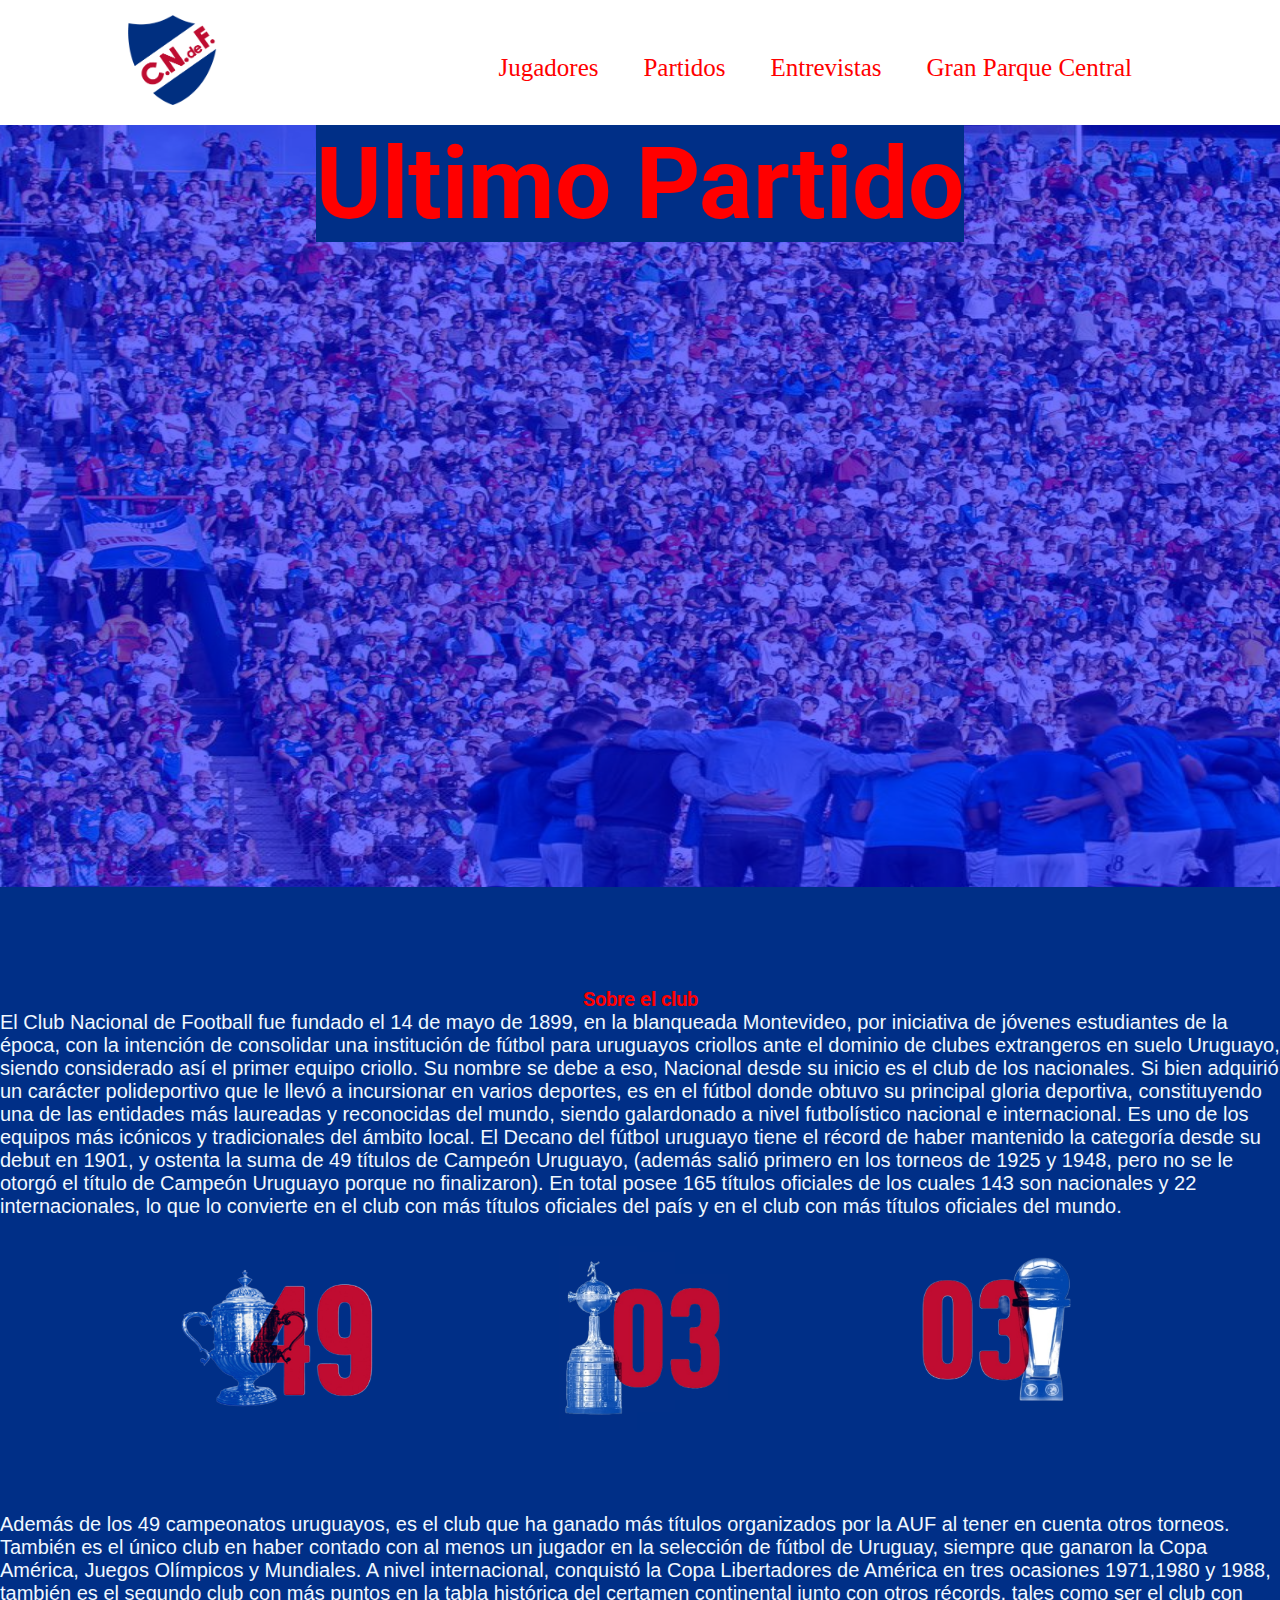
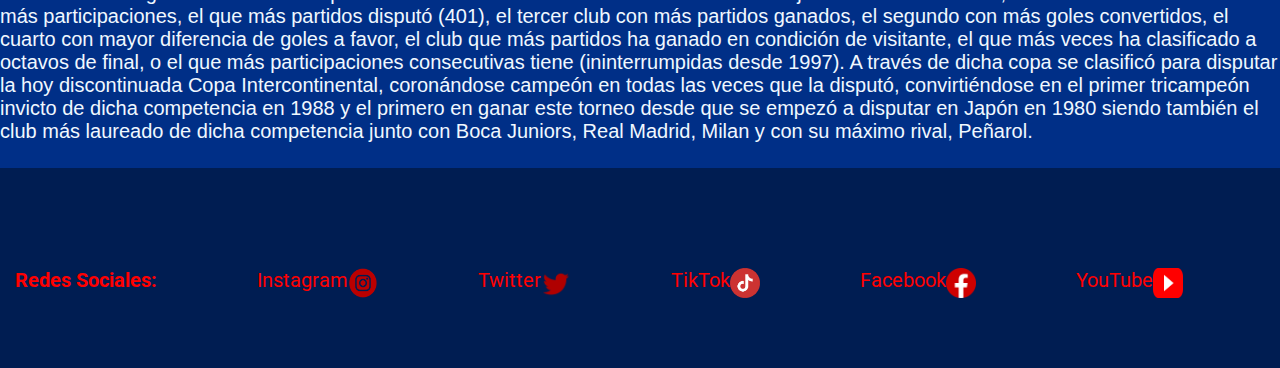
<file: index.html>
<!DOCTYPE html>
<html lang="es">
<head>
    <meta charset="UTF-8">
    <meta http-equiv="X-UA-Compatible" content="IE=edge">
    <meta name="viewport" content="width=device-width, initial-scale=1.0">
    <title>Nacional</title>
    <link rel="shortcut icon" href="multimedia/Escudo_actual_bolso.png" type="image/x-icon">
    <link href="https://cdn.jsdelivr.net/npm/bootstrap@5.3.0/dist/css/bootstrap.min.css" rel="stylesheet" integrity="sha384-9ndCyUaIbzAi2FUVXJi0CjmCapSmO7SnpJef0486qhLnuZ2cdeRhO02iuK6FUUVM" crossorigin="anonymous">
    <script src="https://cdn.jsdelivr.net/npm/bootstrap@5.3.0/dist/js/bootstrap.bundle.min.js" integrity="sha384-geWF76RCwLtnZ8qwWowPQNguL3RmwHVBC9FhGdlKrxdiJJigb/j/68SIy3Te4Bkz" crossorigin="anonymous"></script>
    <link rel="stylesheet" href="scss/styles.css">
    <!--google fonts --> 
    <link rel="preconnect" href="https://fonts.googleapis.com">
    <link rel="preconnect" href="https://fonts.gstatic.com" crossorigin>
    <link href="https://fonts.googleapis.com/css2?family=Roboto:ital,wght@0,700;1,900&display=swap" rel="stylesheet">
    <!--description --> 
    <meta name="description" content="Pagina sobre el Club Nacional de Football, actualidad e historia.">
    <!--keywords --> 
    <meta name="keywords" content="Nacional, Club Nacional de Football, Gran Parque Central, Jugadores de Nacional, Partidos de Nacional, el mas grande de Uruguay, Nacional 2023, cndef, futbol uruguayo">
</head>
    <body>
        <header class="header">
            <div class="logo">
    <!---->   <a href="index.html"><img src="multimedia/escudo_actual_bolso.png" alt="Escudo de Nacional"> </a>
            </div>
            <nav>
                <ul class="nav-links">
                    <li><a href="paginas/jugadoresActuales.html">Jugadores</a></li>
                    <li><a href="paginas/partidos2023.html">Partidos</a></li>
                    <li><a href="paginas/entrevistas.html">Entrevistas</a></li>
                    <li><a href="paginas/granParqueCentral.html">Gran Parque Central</a></li>
                </ul>
            </nav> 
    
    
    <!---->        <a onclick="openNav()" class="menu" href="#"><button>Menu</button></a>
    
    <!---->        <div id="mobile-menu" class="overlay">
    <!---->            <a onclick="closeNav()" href="" class="close">&times;</a>
    <!---->            <div class="overlay-content">
    <!---->                <a href="paginas/jugadoresActuales.html">Jugadores</a>
    <!---->                <a href="paginas/partidos2023.html">Partidos</a>
    <!---->                <a href="paginas/entrevistas.html">Entrevistas</a>
    <!---->                <a href="paginas/granParqueCentral.html">Gran Parque Central</a>
    <!---->            </div>
    <!---->        </div>
    
        </header>
        <main class="fondoazul">
            <section class="imagen">
            <section class="container">
                <div class="col">
                    <div class="row-lg-6">
                        <h1 class="letraTitulo">Ultimo Partido</h1>
                    </div>
                        <div class="row d-flex justify-content-center">
                            <iframe class="video" width="560" height="600" src="https://www.youtube.com/embed/-Z4VUUUi1Tk" title="YouTube video player" frameborder="0" allow="accelerometer; autoplay; clipboard-write; encrypted-media; gyroscope; picture-in-picture; web-share" allowfullscreen></iframe>
                        </div>
                        </div>
                    </section>
                </section>
                <div class="container">
                    <div class="letraroja"><h2>Sobre el club</h2></div>
                            <p class="texto">El Club Nacional de Football fue fundado el 14 de mayo de 1899, en la blanqueada Montevideo, por iniciativa de jóvenes estudiantes de la época, con la intención de consolidar una institución de fútbol para uruguayos criollos ante el dominio de clubes extrangeros en suelo Uruguayo, siendo considerado así el primer equipo criollo. Su nombre se debe a eso, Nacional desde su inicio es el club de los nacionales. Si bien adquirió un carácter polideportivo que le llevó a incursionar en varios deportes, es en el fútbol donde obtuvo su principal gloria deportiva, constituyendo una de las entidades más laureadas y reconocidas del mundo, siendo galardonado a nivel futbolístico nacional e internacional. Es uno de los equipos más icónicos y tradicionales del ámbito local. El Decano del fútbol uruguayo tiene el récord de haber mantenido la categoría desde su debut en 1901, y ostenta la suma de 49 títulos de Campeón Uruguayo, (además salió primero en los torneos de 1925 y 1948, pero no se le otorgó el título de Campeón Uruguayo porque no finalizaron). En total posee 165 títulos oficiales de los cuales 143 son nacionales y 22 internacionales, lo que lo convierte en el club con más títulos oficiales del país y en el club con más títulos oficiales del mundo.
                            </p>
                                <div class="galeria">
                                    <img src="multimedia/uruguayoCopa.png" alt="copa del uruguayo 49">
                                    <img src="multimedia/libertadoresCopa.png" alt="copa libertadores 3">
                                    <img id="terceraimagen" src="multimedia/intercontinentalCopa.png" alt="copa intercontinental 3">
                                </div>
                                <p class="texto2">
                                Además de los 49 campeonatos uruguayos, es el club que ha ganado más títulos organizados por la AUF al tener en cuenta otros torneos. También es el único club en haber contado con al menos un jugador en la selección de fútbol de Uruguay, siempre que ganaron la Copa América, Juegos Olímpicos y Mundiales.
                                A nivel internacional, conquistó la Copa Libertadores de América en tres ocasiones 1971,1980 y 1988, también es el segundo club con más puntos en la tabla histórica del certamen continental junto con otros récords, tales como ser el club con más participaciones, el que más partidos disputó (401), el tercer club con más partidos ganados, el segundo con más goles convertidos, el cuarto con mayor diferencia de goles a favor, el club que más partidos ha ganado en condición de visitante, el que más veces ha clasificado a octavos de final, o el que más participaciones consecutivas tiene (ininterrumpidas desde 1997). A través de dicha copa se clasificó para disputar la hoy discontinuada Copa Intercontinental, coronándose campeón en todas las veces que la disputó, convirtiéndose en el primer tricampeón invicto de dicha competencia en 1988 y el primero en ganar este torneo desde que se empezó a disputar en Japón en 1980 siendo también el club más laureado de dicha competencia junto con Boca Juniors, Real Madrid, Milan y con su máximo rival, Peñarol.
                            </p>
                </div>
        </main>
            <footer>
                <h4 class="letrarojaFooter">Redes Sociales:</h4>
                    <div class="footer">
                        <a href="https://www.instagram.com/nacional/" class="links2">Instagram</a>
                        <img  src="multimedia/instagramRojo.png" alt="logo de instagram">
                        <a href="https://twitter.com/Nacional" class="links2">Twitter</a>
                        <img  src="multimedia/logoTwitter.png" alt="logo de twitter">
                        <a href="https://www.tiktok.com/@nacional" class="links2">TikTok</a>
                        <img  src="multimedia/tiktokLogo.png" alt="logo de tiktok">
                        <a href="https://www.facebook.com/nacional/" class="links2">Facebook</a>
                        <img  src="multimedia/facebookLogo.png" alt="logo de facebook">
                        <a href="https://www.youtube.com/@ClubNacionalDeFootball" class="links2">YouTube</a>
                        <img src="multimedia/logoYoutube2.webp" alt="logo de youtube">
                    </div>
            </footer>
        <script type="text/javascript" src="nav.js"></script>
    </body>
</html>
</file>
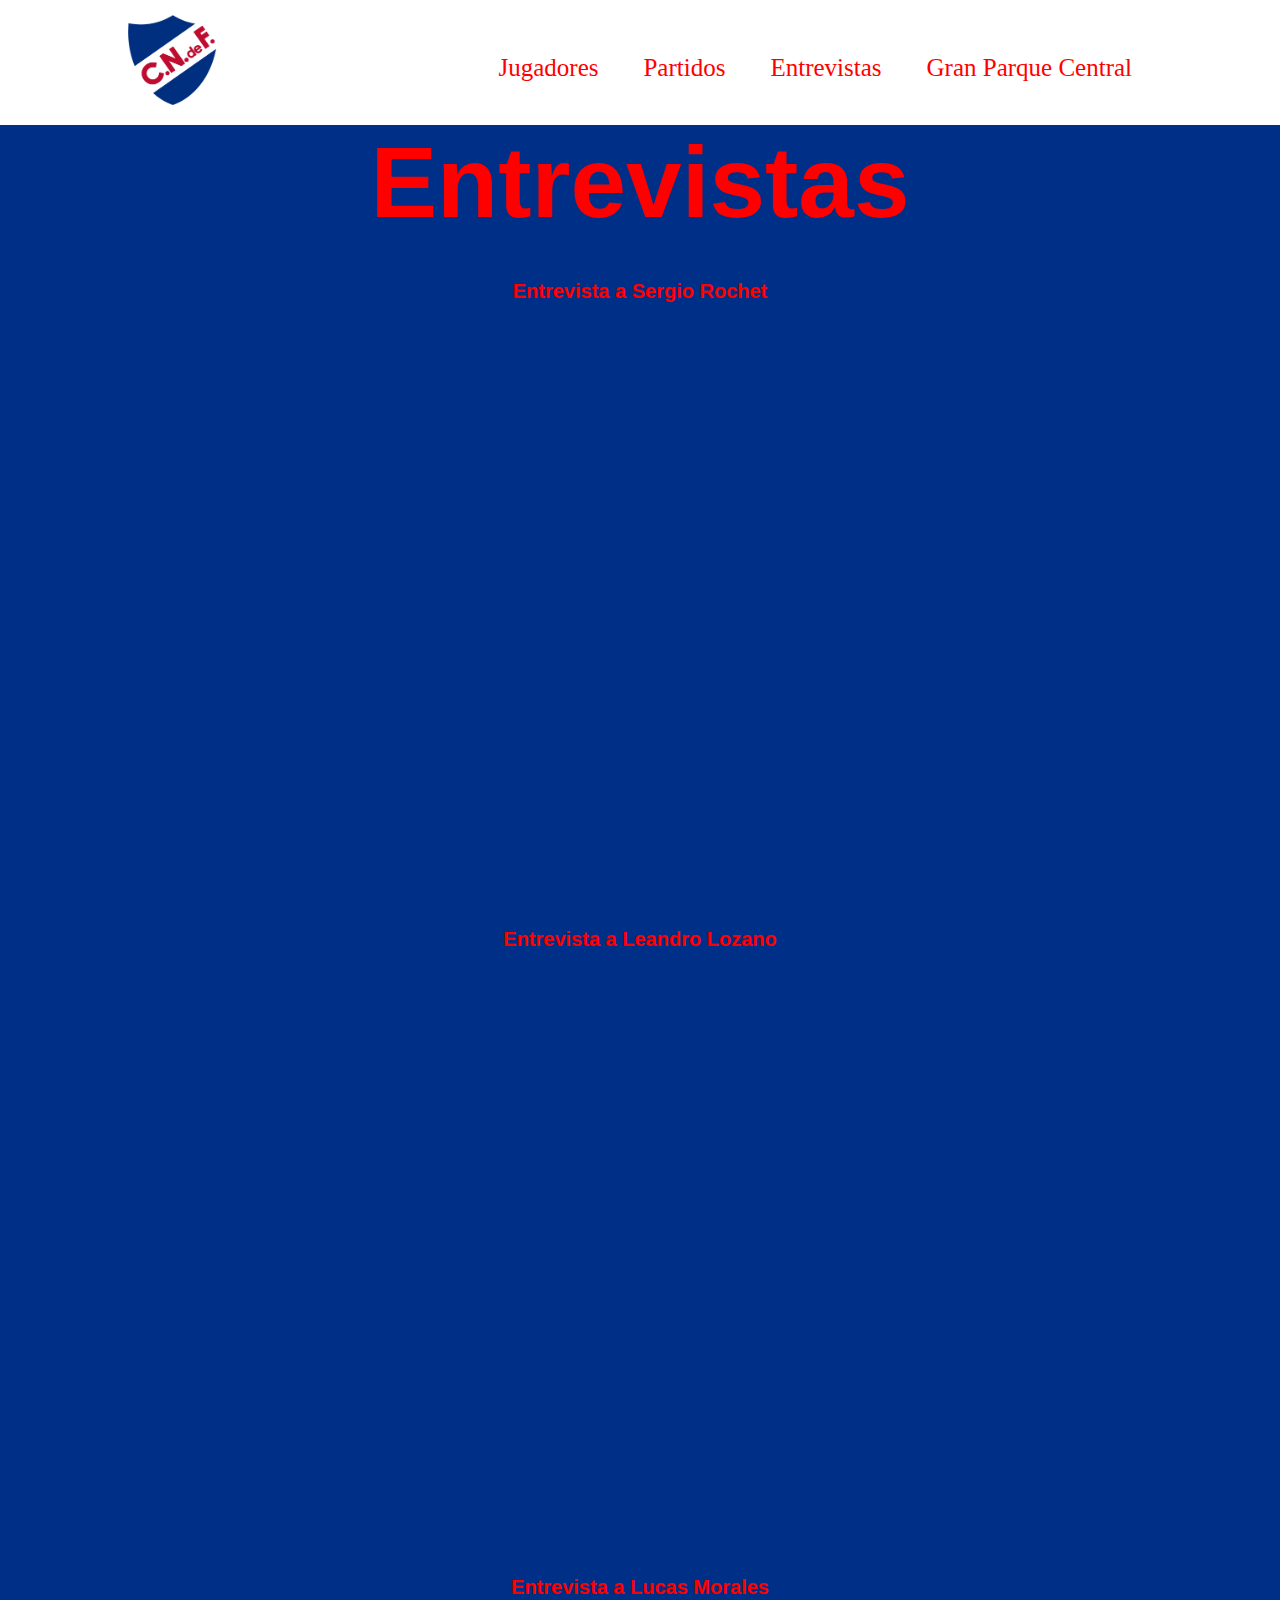
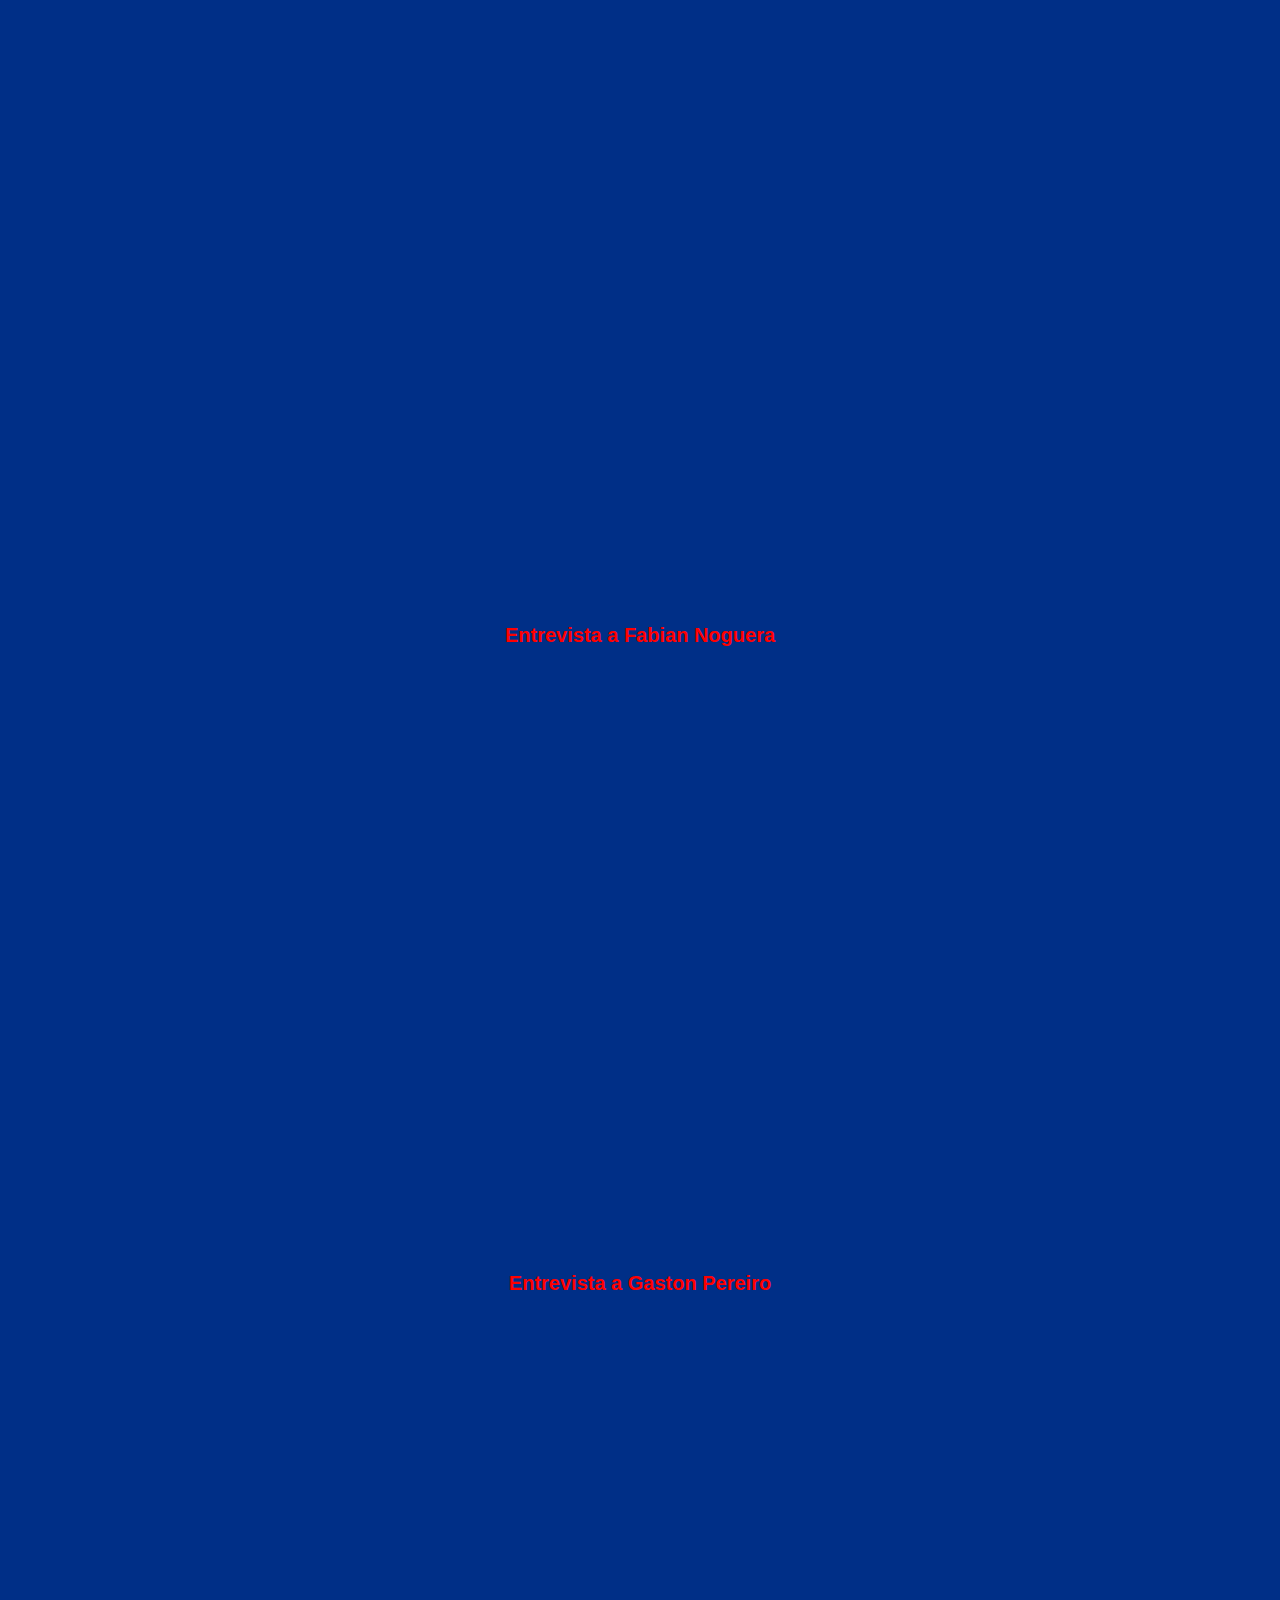
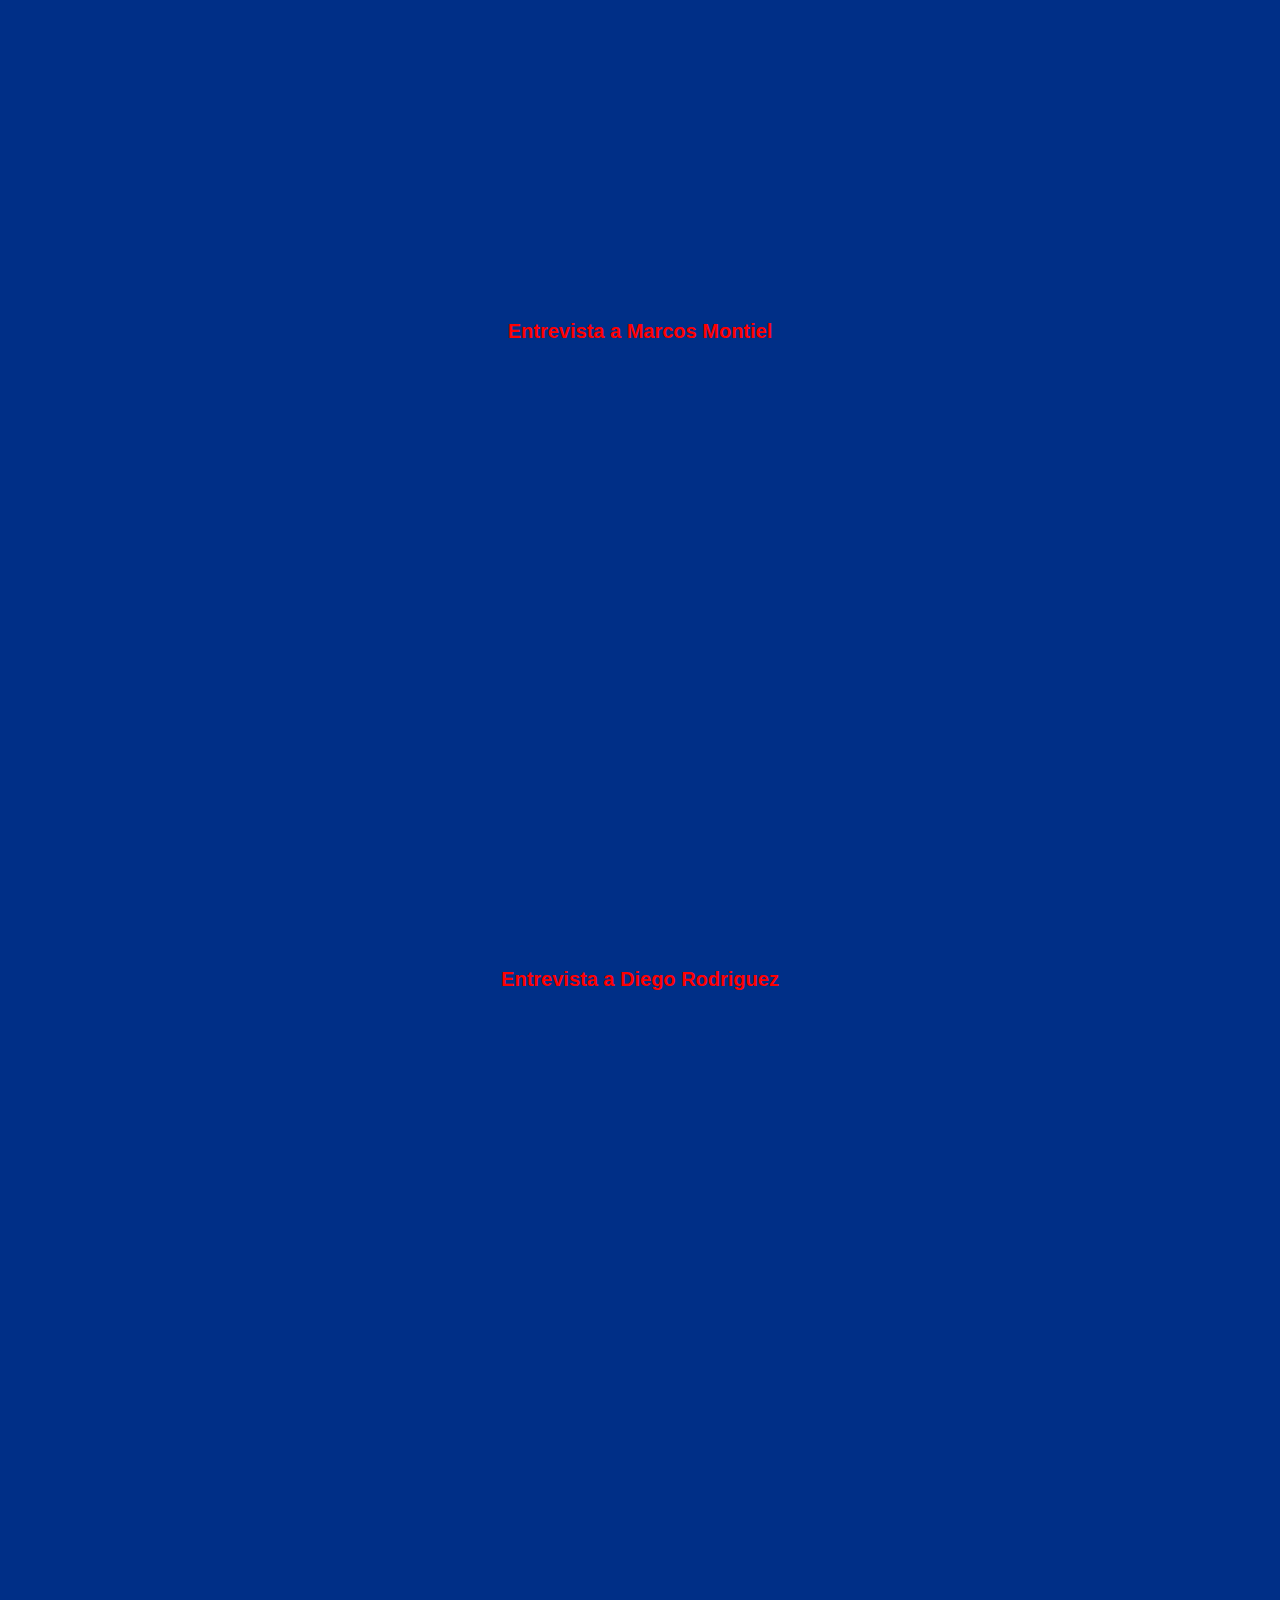
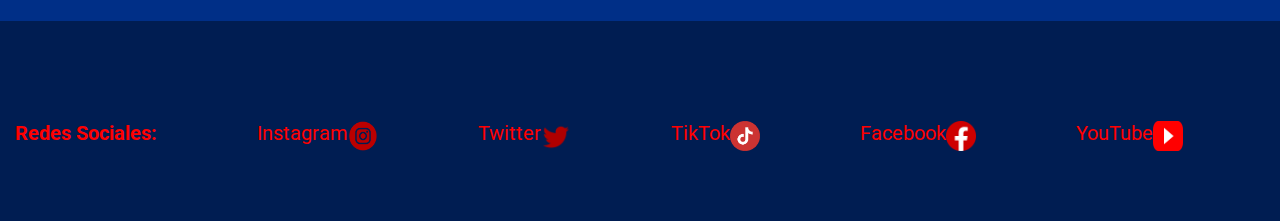
<file: paginas/entrevistas.html>
<!DOCTYPE html>
<html lang="es">
<head>
    <meta charset="UTF-8">
    <meta http-equiv="X-UA-Compatible" content="IE=edge">
    <meta name="viewport" content="width=device-width, initial-scale=1.0">
    <title>Entrevistas</title>
    <link rel="shortcut icon" href="../multimedia/Escudo_actual_bolso.png" type="image/x-icon">
    <link href="https://cdn.jsdelivr.net/npm/bootstrap@5.3.0/dist/css/bootstrap.min.css" rel="stylesheet" integrity="sha384-9ndCyUaIbzAi2FUVXJi0CjmCapSmO7SnpJef0486qhLnuZ2cdeRhO02iuK6FUUVM" crossorigin="anonymous">
    <script src="https://cdn.jsdelivr.net/npm/bootstrap@5.3.0/dist/js/bootstrap.bundle.min.js" integrity="sha384-geWF76RCwLtnZ8qwWowPQNguL3RmwHVBC9FhGdlKrxdiJJigb/j/68SIy3Te4Bkz" crossorigin="anonymous"></script>
    <link rel="stylesheet" href="../scss/styles.css">
<!--google fonts --> 
<link rel="preconnect" href="https://fonts.googleapis.com">
<link rel="preconnect" href="https://fonts.gstatic.com" crossorigin>
<link href="https://fonts.googleapis.com/css2?family=Roboto:ital,wght@0,700;1,900&display=swap" rel="stylesheet">
    <!--description --> 
    <meta name="description" content="Pagina sobre el Club Nacional de Football, actualidad e historia.">
    <!--keywords --> 
    <meta name="keywords" content="Nacional, Club Nacional de Football, Gran Parque Central, Jugadores de Nacional, Partidos de Nacional, el mas grande de Uruguay, Nacional 2023, cndef, futbol uruguayo, entrevistas nacional, ping pong jugadores de nacional, entrevista a rochet">
</head>
    <body class="fondoazul">
        <header class="header">
            <div class="logo">
    <!---->   <a href="../index.html"><img src="../multimedia/escudo_actual_bolso.png" alt="Escudo De Nacional"> </a>
            </div>
            <nav>
                <ul class="nav-links">
                    <li><a href="../paginas/jugadoresActuales.html">Jugadores</a></li>
                    <li><a href="../paginas/partidos2023.html">Partidos</a></li>
                    <li><a href="../paginas/entrevistas.html">Entrevistas</a></li>
                    <li><a href="../paginas/granParqueCentral.html">Gran Parque Central</a></li>
                </ul>
            </nav>
    
    
    <!---->        <a onclick="openNav()" class="menu" href="#"><button>Menu</button></a>
    
    <!---->        <div id="mobile-menu" class="overlay">
    <!---->            <a onclick="closeNav()" href="" class="close">&times;</a>
    <!---->            <div class="overlay-content">
    <!---->                <a href="../paginas/jugadoresActuales.html">Jugadores</a>
    <!---->                <a href="../paginas/partidos2023.html">Partidos</a>
    <!---->                <a href="../paginas/entrevistas.html">Entrevistas</a>
    <!---->                <a href="../paginas/granParqueCentral.html">Gran Parque Central</a>
    <!---->            </div>
    <!---->        </div>
    
        </header>
    <h1>Entrevistas</h1>
        <main class="fondoazul">
        <section class="container">
            <div class="col">
                <div class="row-lg-6"> 
                    <h3 class="letraEntrevistas">Entrevista a Sergio Rochet</h3>
                </div>
                    <div class="row d-flex justify-content-center">
                        <iframe class="video" width="560" height="600" src="https://www.youtube.com/embed/xJ_S3EiDmi0" title="YouTube video player" frameborder="0" allow="accelerometer; autoplay; clipboard-write; encrypted-media; gyroscope; picture-in-picture; web-share" allowfullscreen></iframe>
                    </div>
                    </div>
            <div class="col">
                <div class="row-lg-6"> 
                    <h3 class="letraEntrevistas">Entrevista a Leandro Lozano</h3>
                </div>
                    <div class="row d-flex justify-content-center">
                        <iframe class="video" width="560" height="600" src="https://www.youtube.com/embed/KjpoDhx9MgQ" title="YouTube video player" frameborder="0" allow="accelerometer; autoplay; clipboard-write; encrypted-media; gyroscope; picture-in-picture; web-share" allowfullscreen></iframe>
                    </div>
                    </div>
            <div class="col">
                <div class="row-lg-6"> 
                    <h3 class="letraEntrevistas">Entrevista a Lucas Morales</h3>
                </div>
                    <div class="row d-flex justify-content-center">
                        <iframe class="video" width="560" height="600" src="https://www.youtube.com/embed/VMNO-l-6qbQ" title="YouTube video player" frameborder="0" allow="accelerometer; autoplay; clipboard-write; encrypted-media; gyroscope; picture-in-picture; web-share" allowfullscreen></iframe>
                    </div>
                    </div>
                <div class="col">
                    <div class="row-lg-6"> 
                        <h3 class="letraEntrevistas">Entrevista a Fabian Noguera</h3>
                    </div>
                        <div class="row d-flex justify-content-center">
                            <iframe class="video" width="560" height="600" src="https://www.youtube.com/embed/ei4VGR8L2iY" title="YouTube video player" frameborder="0" allow="accelerometer; autoplay; clipboard-write; encrypted-media; gyroscope; picture-in-picture; web-share" allowfullscreen></iframe>
                        </div>
                        </div>
                <div class="col">
                            <div class="row-lg-6"> 
                                <h3 class="letraEntrevistas">Entrevista  a Gaston Pereiro</h3>
                            </div>
                                <div class="row d-flex justify-content-center">
                                    <iframe class="video" width="560" height="600" src="https://www.youtube.com/embed/gj8xdmM02v4" title="YouTube video player" frameborder="0" allow="accelerometer; autoplay; clipboard-write; encrypted-media; gyroscope; picture-in-picture; web-share" allowfullscreen></iframe>
                                </div>
                                </div>
                <div class="col">
                    <div class="row-lg-6"> 
                                <h3 class="letraEntrevistas">Entrevista a Marcos Montiel</h3>
                        </div>
                            <div class="row d-flex justify-content-center">
                                <iframe class="video" width="560" height="600" src="https://www.youtube.com/embed/MFSIz1H2YwE" title="YouTube video player" frameborder="0" allow="accelerometer; autoplay; clipboard-write; encrypted-media; gyroscope; picture-in-picture; web-share" allowfullscreen></iframe>
                            </div>
                            </div>
                            <div class="col">
                                <div class="row-lg-6"> 
                                            <h3 class="letraEntrevistas">Entrevista a Diego Rodriguez</h3>
                                    </div>
                                        <div class="row d-flex justify-content-center">
                                            <iframe class="video" width="560" height="600" src="https://www.youtube.com/embed/GyGnzS7zeXU" title="YouTube video player" frameborder="0" allow="accelerometer; autoplay; clipboard-write; encrypted-media; gyroscope; picture-in-picture; web-share" allowfullscreen></iframe>
                                        </div>
                                    </div>
        </section>
    </main>
    <footer>
        <h4 class="letrarojaFooter">Redes Sociales:</h4>
            <div class="footer">
                <a href="https://www.instagram.com/nacional/" class="links2">Instagram</a>
                <img  src="../multimedia/instagramRojo.png" alt="logo de instagram">
                <a href="https://twitter.com/Nacional" class="links2">Twitter</a>
                <img  src="../multimedia/logoTwitter.png" alt="logo de twitter">
                <a href="https://www.tiktok.com/@nacional" class="links2">TikTok</a>
                <img  src="../multimedia/tiktokLogo.png" alt="logo de tiktok">
                <a href="https://www.facebook.com/nacional/" class="links2">Facebook</a>
                <img  src="../multimedia/facebookLogo.png" alt="logo de facebook">
                <a href="https://www.youtube.com/@ClubNacionalDeFootball" class="links2">YouTube</a>
                <img src="../multimedia/logoYoutube2.webp" alt="logo de youtube">
            </div>
    </footer>
    
    <script type="text/javascript" src="../nav.js"></script>
    </body>
</html>
</file>
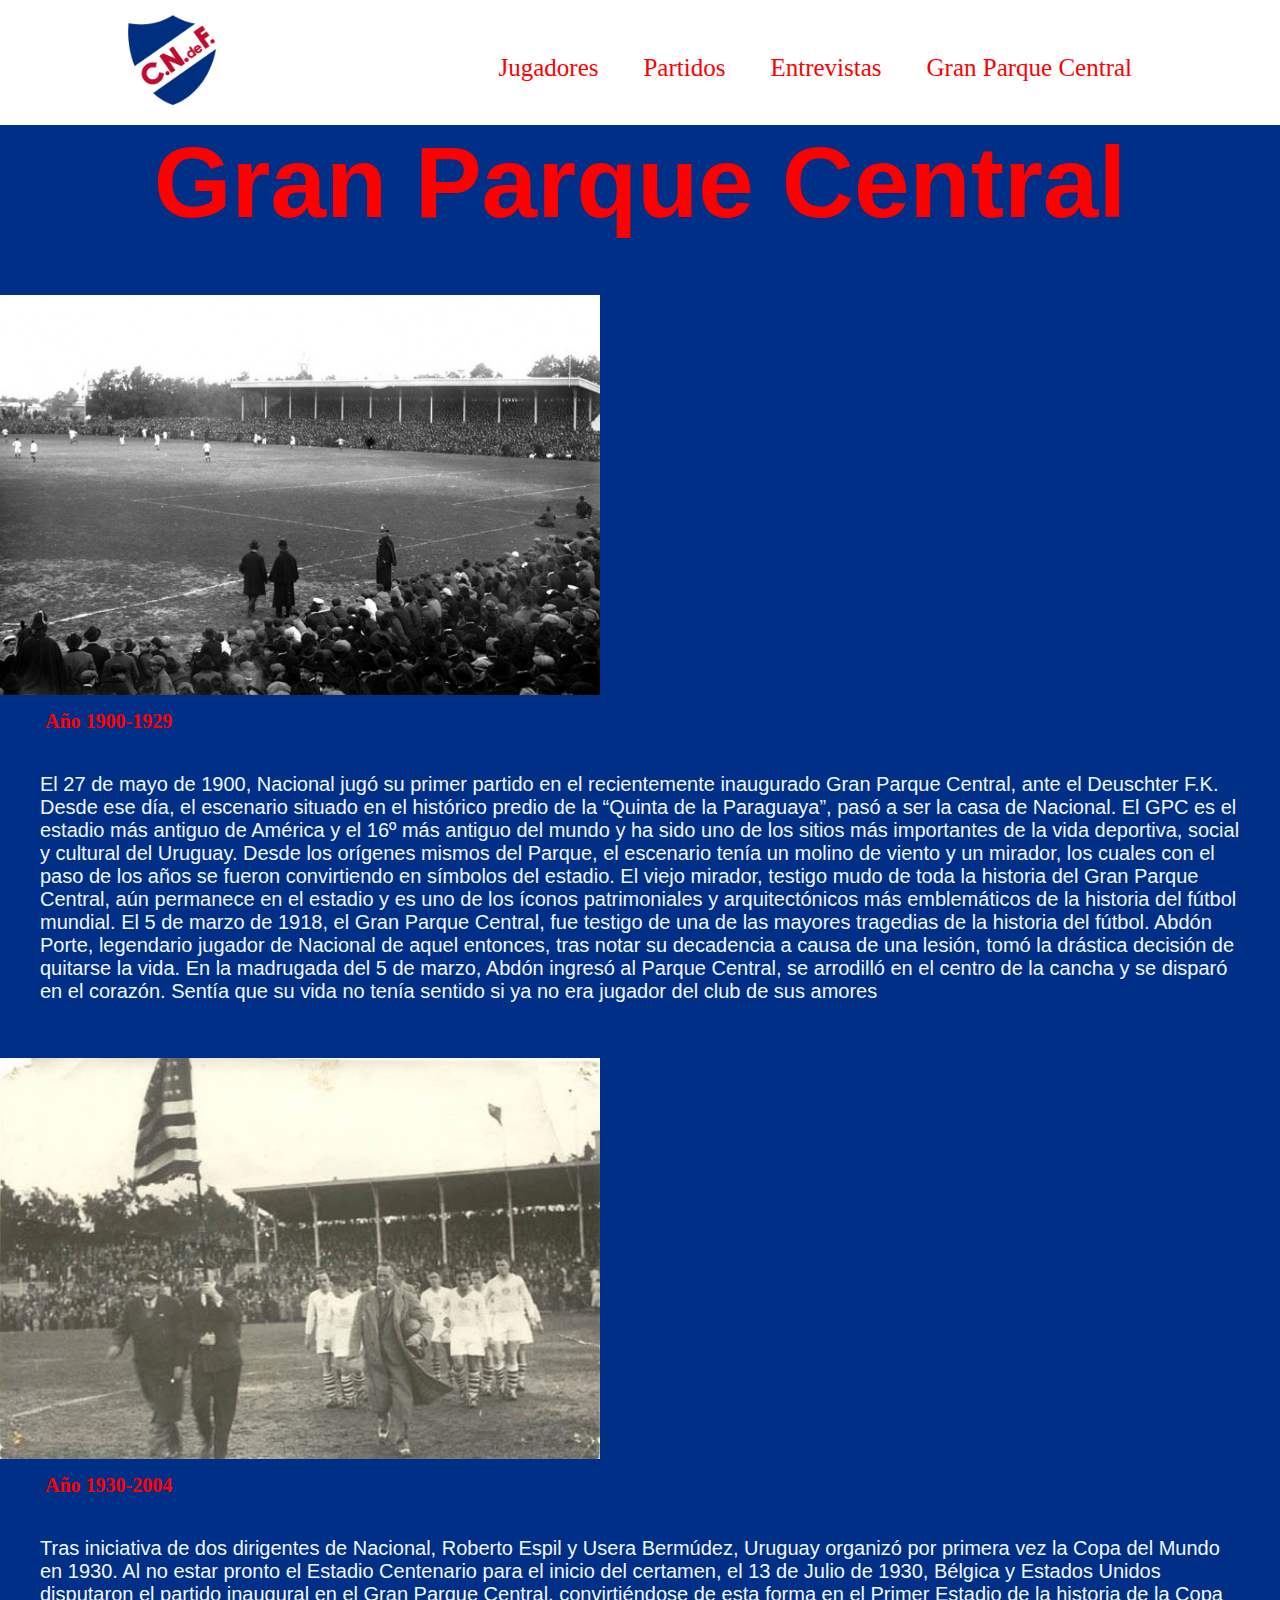
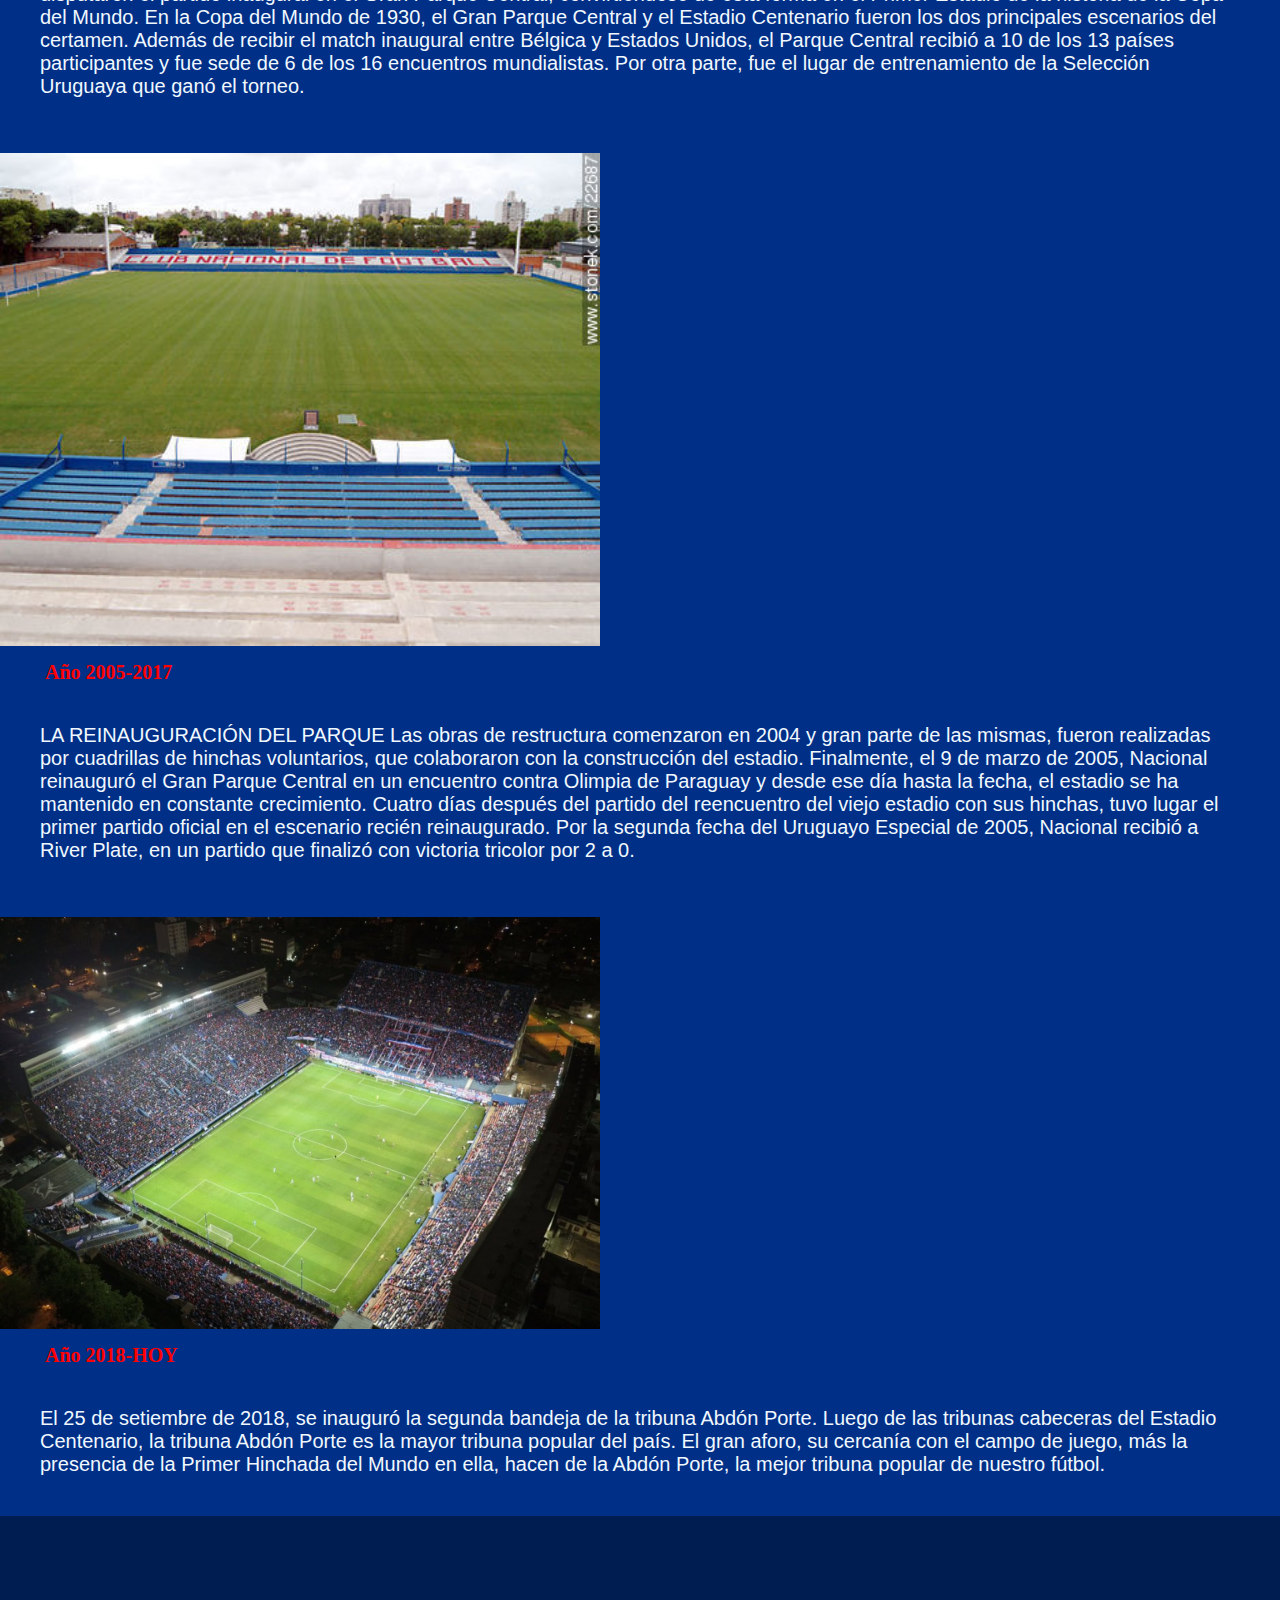
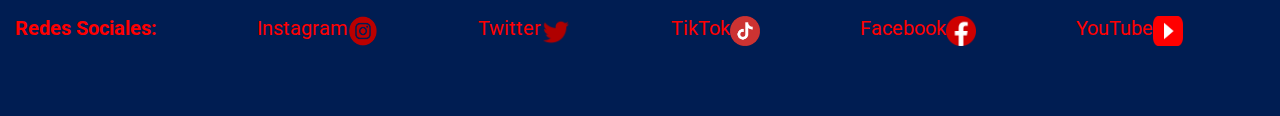
<file: paginas/granParqueCentral.html>
<!DOCTYPE html>
<html lang="es">
<head>
    <meta charset="UTF-8">
    <meta http-equiv="X-UA-Compatible" content="IE=edge">
    <meta name="viewport" content="width=device-width, initial-scale=1.0">
    <title>Gran Parque Central</title>
    <link rel="shortcut icon" href="../multimedia/Escudo_actual_bolso.png" type="image/x-icon">
    <link href="https://cdn.jsdelivr.net/npm/bootstrap@5.3.0/dist/css/bootstrap.min.css" rel="stylesheet" integrity="sha384-9ndCyUaIbzAi2FUVXJi0CjmCapSmO7SnpJef0486qhLnuZ2cdeRhO02iuK6FUUVM" crossorigin="anonymous">
    <script src="https://cdn.jsdelivr.net/npm/bootstrap@5.3.0/dist/js/bootstrap.bundle.min.js" integrity="sha384-geWF76RCwLtnZ8qwWowPQNguL3RmwHVBC9FhGdlKrxdiJJigb/j/68SIy3Te4Bkz" crossorigin="anonymous"></script>
    <link rel="stylesheet" href="../scss/styles.css">
    <!--google fonts --> 
    <link rel="preconnect" href="https://fonts.googleapis.com">
    <link rel="preconnect" href="https://fonts.gstatic.com" crossorigin>
    <link href="https://fonts.googleapis.com/css2?family=Roboto:ital,wght@0,700;1,900&display=swap" rel="stylesheet">
    <!--description --> 
    <meta name="description" content="Pagina sobre el Club Nacional de Football, actualidad e historia.">
    <!--keywords --> 
    <meta name="keywords" content="Nacional, Club Nacional de Football, Gran Parque Central, Jugadores de Nacional, Partidos de Nacional, el mas grande de Uruguay, Nacional 2023, cndef, futbol uruguayo, primer estadio mundialista, primer partido de los mundiales, mundial 1930, gran parque central historia">
</head>
    <body>
        <header class="header">
            <div class="logo">
    <!---->   <a href="../index.html"><img src="../multimedia/escudo_actual_bolso.png" alt="Escudo De Nacional"> </a>
            </div>
            <nav>
                <ul class="nav-links">
                    <li><a href="../paginas/jugadoresActuales.html">Jugadores</a></li>
                    <li><a href="../paginas/partidos2023.html">Partidos</a></li>
                    <li><a href="../paginas/entrevistas.html">Entrevistas</a></li>
                    <li><a href="../paginas/granParqueCentral.html">Gran Parque Central</a></li>
                </ul>
            </nav>
    
    
    <!---->        <a onclick="openNav()" class="menu" href="#"><button>Menu</button></a>
    
    <!---->        <div id="mobile-menu" class="overlay">
    <!---->            <a onclick="closeNav()" href="" class="close">&times;</a>
    <!---->            <div class="overlay-content">
    <!---->                <a href="../paginas/jugadoresActuales.html">Jugadores</a>
    <!---->                <a href="../paginas/partidos2023.html">Partidos</a>
    <!---->                <a href="../paginas/entrevistas.html">Entrevistas</a>
    <!---->                <a href="../paginas/granParqueCentral.html">Gran Parque Central</a>
    <!---->            </div>
    <!---->        </div>
    
        </header>

        <main class="Maingpc">
            <h1 class="gpc">Gran Parque Central</h1>
            <section class="middle-container"> <!--cuadro realizado para el diseño-->
                <div class="row">
                    <div class="col-sm-12 col-md-6 col-lg-6">
                        <div id="carouselExampleControls" class="carousel slide" data-bs-ride="carousel">
                            <div class="carousel-inner">
                            <div class="carousel-item active">
                                <img class="imagengpc" src="../multimedia/gpc1900.jpg" class="w-100" alt="GPC año 1900">
                            </div>
                            </div>
                        </div>
                    </div>
                    <div class="col-sm-12 col-md-6 col-lg-6" style="margin-top: 10px">
                        <h2 class="titulogpc">Año 1900-1929</h2>
                        <p class="letraTextogpc">El 27 de mayo de 1900, Nacional jugó su primer partido en el recientemente inaugurado Gran Parque Central, ante el Deuschter F.K. Desde ese día, el escenario situado en el histórico predio de la “Quinta de la Paraguaya”, pasó a ser la casa de Nacional. El GPC es el estadio más antiguo de América y el 16º más antiguo del mundo y ha sido uno de los sitios más importantes de la vida deportiva, social y cultural del Uruguay. Desde los orígenes mismos del Parque, el escenario tenía un molino de viento y un mirador, los cuales con el paso de los años se fueron convirtiendo en símbolos del estadio. El viejo mirador, testigo mudo de toda la historia del Gran Parque Central, aún permanece en el estadio y es uno de los íconos patrimoniales y arquitectónicos más emblemáticos de la historia del fútbol mundial. El 5 de marzo de 1918, el Gran Parque Central, fue testigo de una de las mayores tragedias de la historia del fútbol. Abdón Porte, legendario jugador de Nacional de aquel entonces, tras notar su decadencia a causa de una lesión, tomó la drástica decisión de quitarse la vida. En la madrugada del 5 de marzo, Abdón ingresó al Parque Central, se arrodilló en el centro de la cancha y se disparó en el corazón. Sentía que su vida no tenía sentido si ya no era jugador del club de sus amores</p>
                    </div>
                </div>
            </section>
            <section class="middle-container">
                <div class="row">
                    <div class="col-sm-12 col-md-6 col-lg-6">
                        <div id="carouselExampleControls" class="carousel slide" data-bs-ride="carousel">
                            <div class="carousel-inner">
                            <div class="carousel-item active">
                                <img class="imagengpc"  src="../multimedia/primerPartido1930.jpeg" class="w-100" alt="Primer partido Munduialista">
                            </div>
                            </div>
                        </div>
                    </div>
                    <div class="col-sm-12 col-md-6 col-lg-6" style="margin-top: 10px">
                        <h2 class="titulogpc">Año 1930-2004</h2>
                        <p class="letraTextogpc">Tras iniciativa de dos dirigentes de Nacional, Roberto Espil y Usera Bermúdez, Uruguay organizó por primera vez la Copa del Mundo en 1930. Al no estar pronto el Estadio Centenario para el inicio del certamen, el 13 de Julio de 1930, Bélgica y Estados Unidos disputaron el partido inaugural en el Gran Parque Central, convirtiéndose de esta forma en el Primer Estadio de la historia de la Copa del Mundo. En la Copa del Mundo de 1930, el Gran Parque Central y el Estadio Centenario fueron los dos principales escenarios del certamen. Además de recibir el match inaugural entre Bélgica y Estados Unidos, el Parque Central recibió a 10 de los 13 países participantes y fue sede de 6 de los 16 encuentros mundialistas. Por otra parte, fue el lugar de entrenamiento de la Selección Uruguaya que ganó el torneo.</p>
                    </div>
                </div>
            </section>
            <section class="middle-container">
                <div class="row">
                    <div class="col-sm-12 col-md-6 col-lg-6">
                        <div id="carouselExampleControls" class="carousel slide" data-bs-ride="carousel">
                            <div class="carousel-inner">
                            <div class="carousel-item active">
                                <img class="imagengpc"  src="../multimedia/gpc2005.jpg" class="w-100" alt="GPC 2005">
                            </div>
                            </div>
                        </div>
                    </div>
                    <div class="col-sm-12 col-md-6 col-lg-6" style="margin-top: 10px">
                        <h2 class="titulogpc">Año 2005-2017</h2>
                        <p class="letraTextogpc">LA REINAUGURACIÓN DEL PARQUE
                            Las obras de restructura comenzaron en 2004 y gran parte de las mismas, fueron realizadas por cuadrillas de hinchas voluntarios, que colaboraron con la construcción del estadio. Finalmente, el 9 de marzo de 2005, Nacional reinauguró el Gran Parque Central en un encuentro contra Olimpia de Paraguay y desde ese día hasta la fecha, el estadio se ha mantenido en constante crecimiento. Cuatro días después del partido del reencuentro del viejo estadio con sus hinchas, tuvo lugar el primer partido oficial en el escenario recién reinaugurado. Por la segunda fecha del Uruguayo Especial de 2005, Nacional recibió a River Plate, en un partido que finalizó con victoria tricolor por 2 a 0.</p>
                    </div>
                </div>
            </section>
            <section class="middle-container">
                <div class="row">
                    <div class="col-sm-12 col-md-6 col-lg-6">
                        <div id="carouselExampleControls" class="carousel slide" data-bs-ride="carousel">
                            <div class="carousel-inner">
                            <div class="carousel-item active">
                                <img class="imagengpc"  src="../multimedia/gpcActual.jpg" class="w-100" alt="GPC HOY">
                            </div>
                            </div>
                        </div>
                    </div>
                    <div class="col-sm-12 col-md-6 col-lg-6" style="margin-top: 10px">
                        <h2 class="titulogpc">Año 2018-HOY</h2>
                        <p class="letraTextogpc">El 25 de setiembre de 2018, se inauguró la segunda bandeja de la tribuna Abdón Porte. Luego de las tribunas cabeceras del Estadio Centenario, la tribuna Abdón Porte es la mayor tribuna popular del país. El gran aforo, su cercanía con el campo de juego, más la presencia de la Primer Hinchada del Mundo en ella, hacen de la Abdón Porte, la mejor tribuna popular de nuestro fútbol.</p>
                    </div>
                </div>
            </section>
        </main>
        <footer>
            <h4 class="letrarojaFooter">Redes Sociales:</h4>
                <div class="footer">
                    <a href="https://www.instagram.com/nacional/" class="links2">Instagram</a>
                    <img  src="../multimedia/instagramRojo.png" alt="logo de instagram">
                    <a href="https://twitter.com/Nacional" class="links2">Twitter</a>
                    <img  src="../multimedia/logoTwitter.png" alt="logo de twitter">
                    <a href="https://www.tiktok.com/@nacional" class="links2">TikTok</a>
                    <img  src="../multimedia/tiktokLogo.png" alt="logo de tiktok">
                    <a href="https://www.facebook.com/nacional/" class="links2">Facebook</a>
                    <img  src="../multimedia/facebookLogo.png" alt="logo de facebook">
                    <a href="https://www.youtube.com/@ClubNacionalDeFootball" class="links2">YouTube</a>
                    <img src="../multimedia/logoYoutube2.webp" alt="logo de youtube">
                </div>
        </footer>
        <script type="text/javascript" src="../nav.js"></script>
    </body>
</html>
</file>
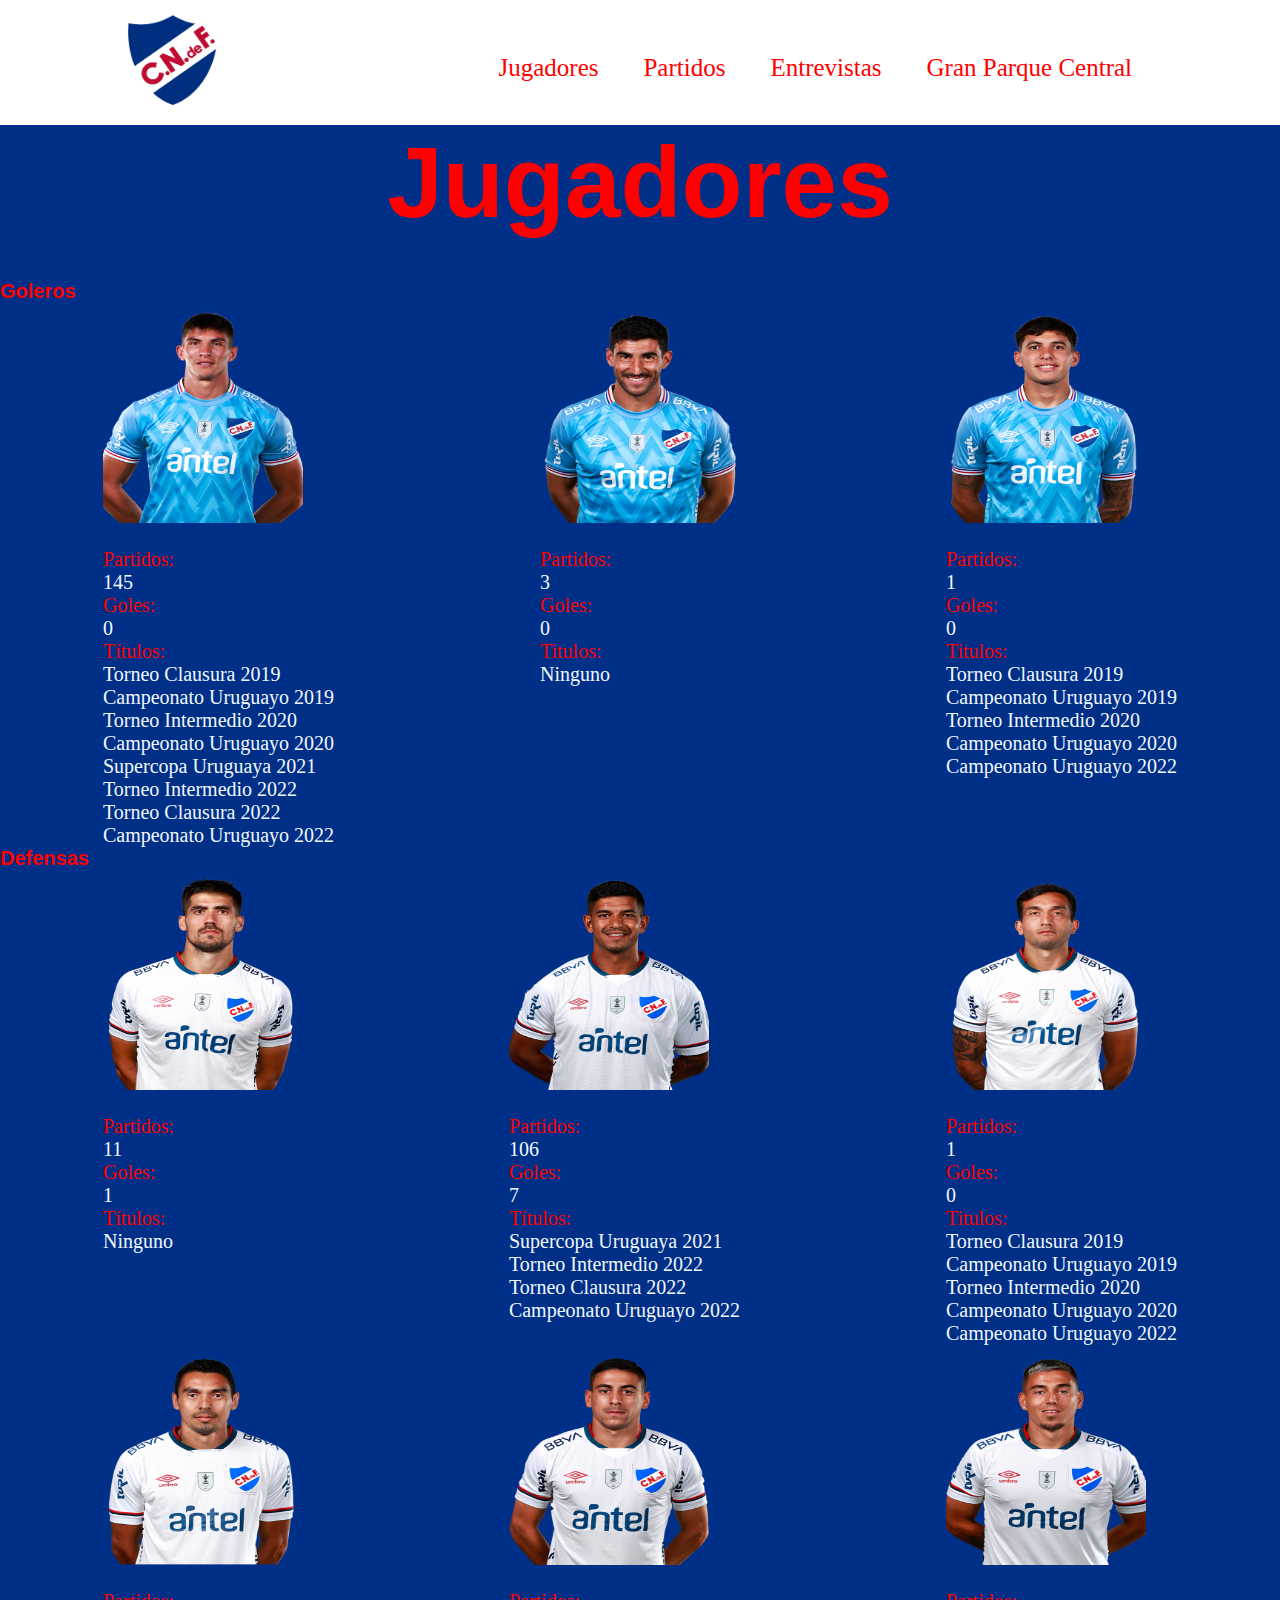
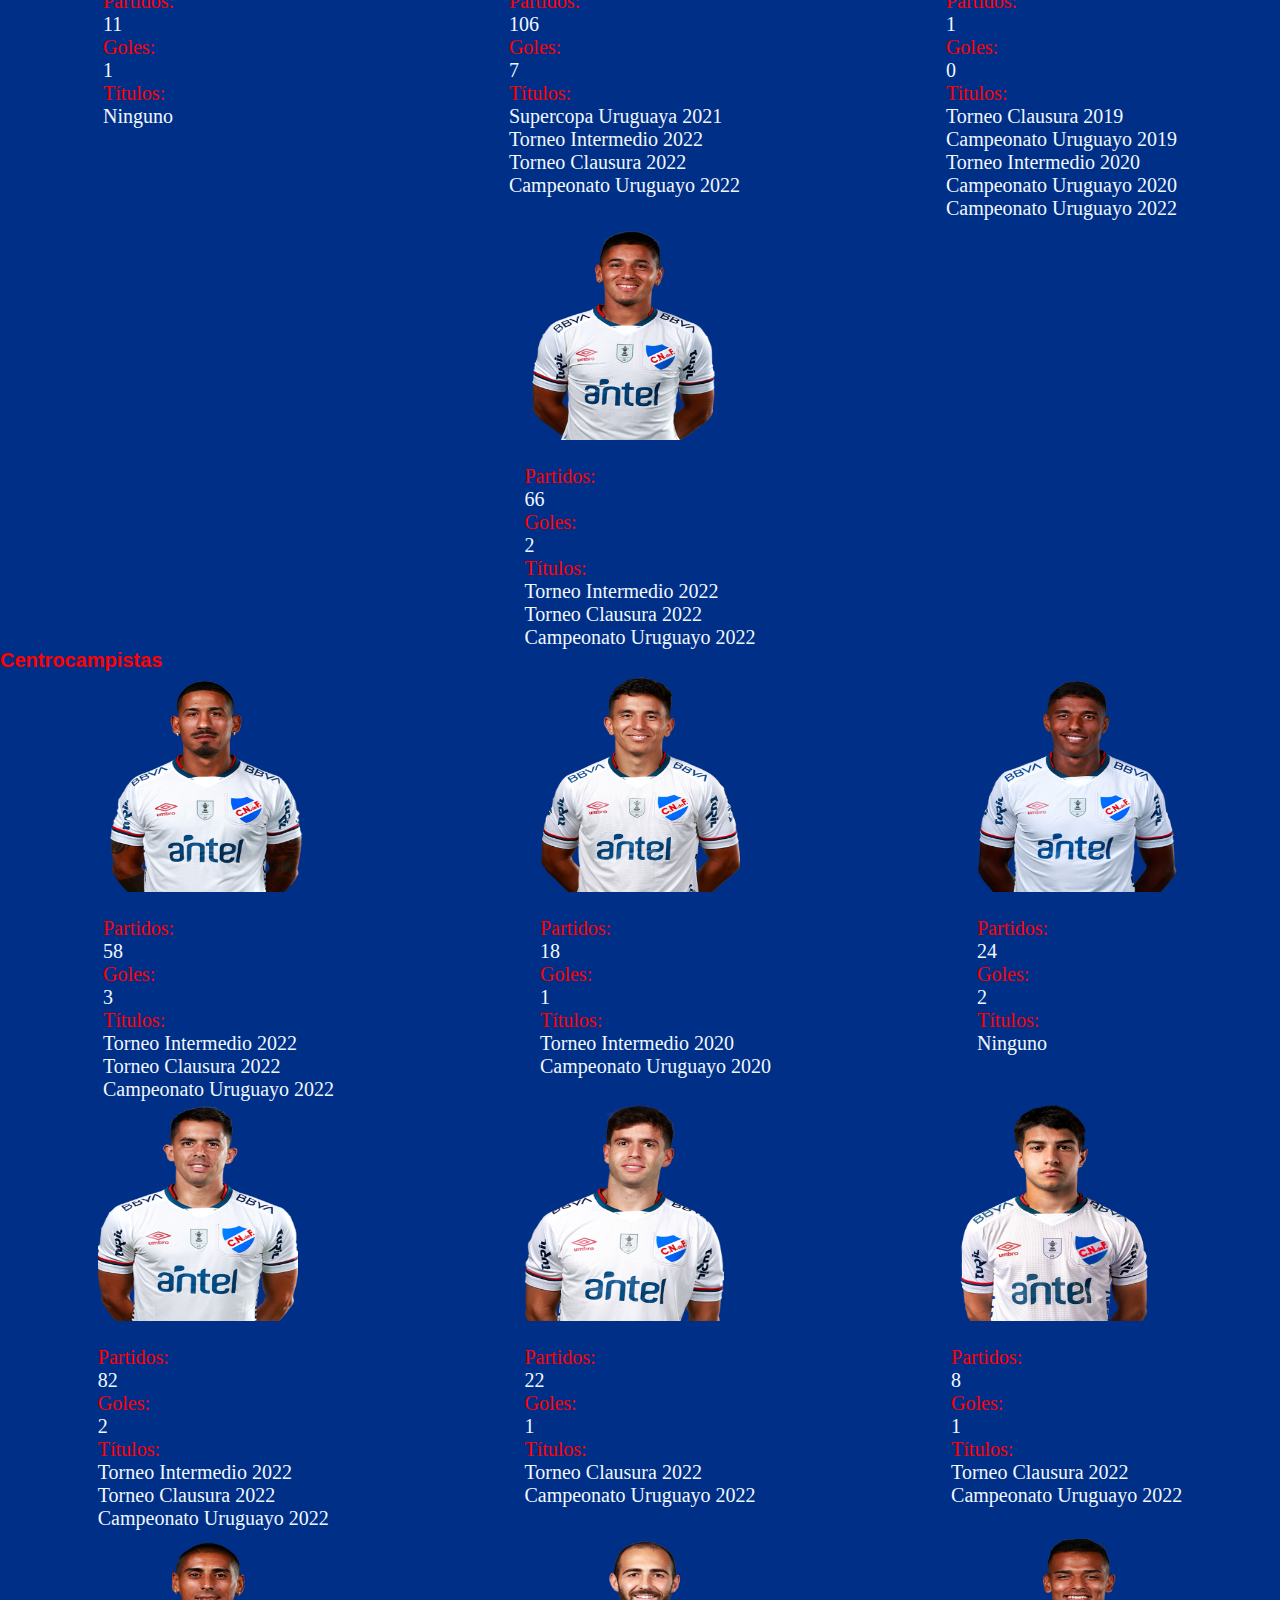
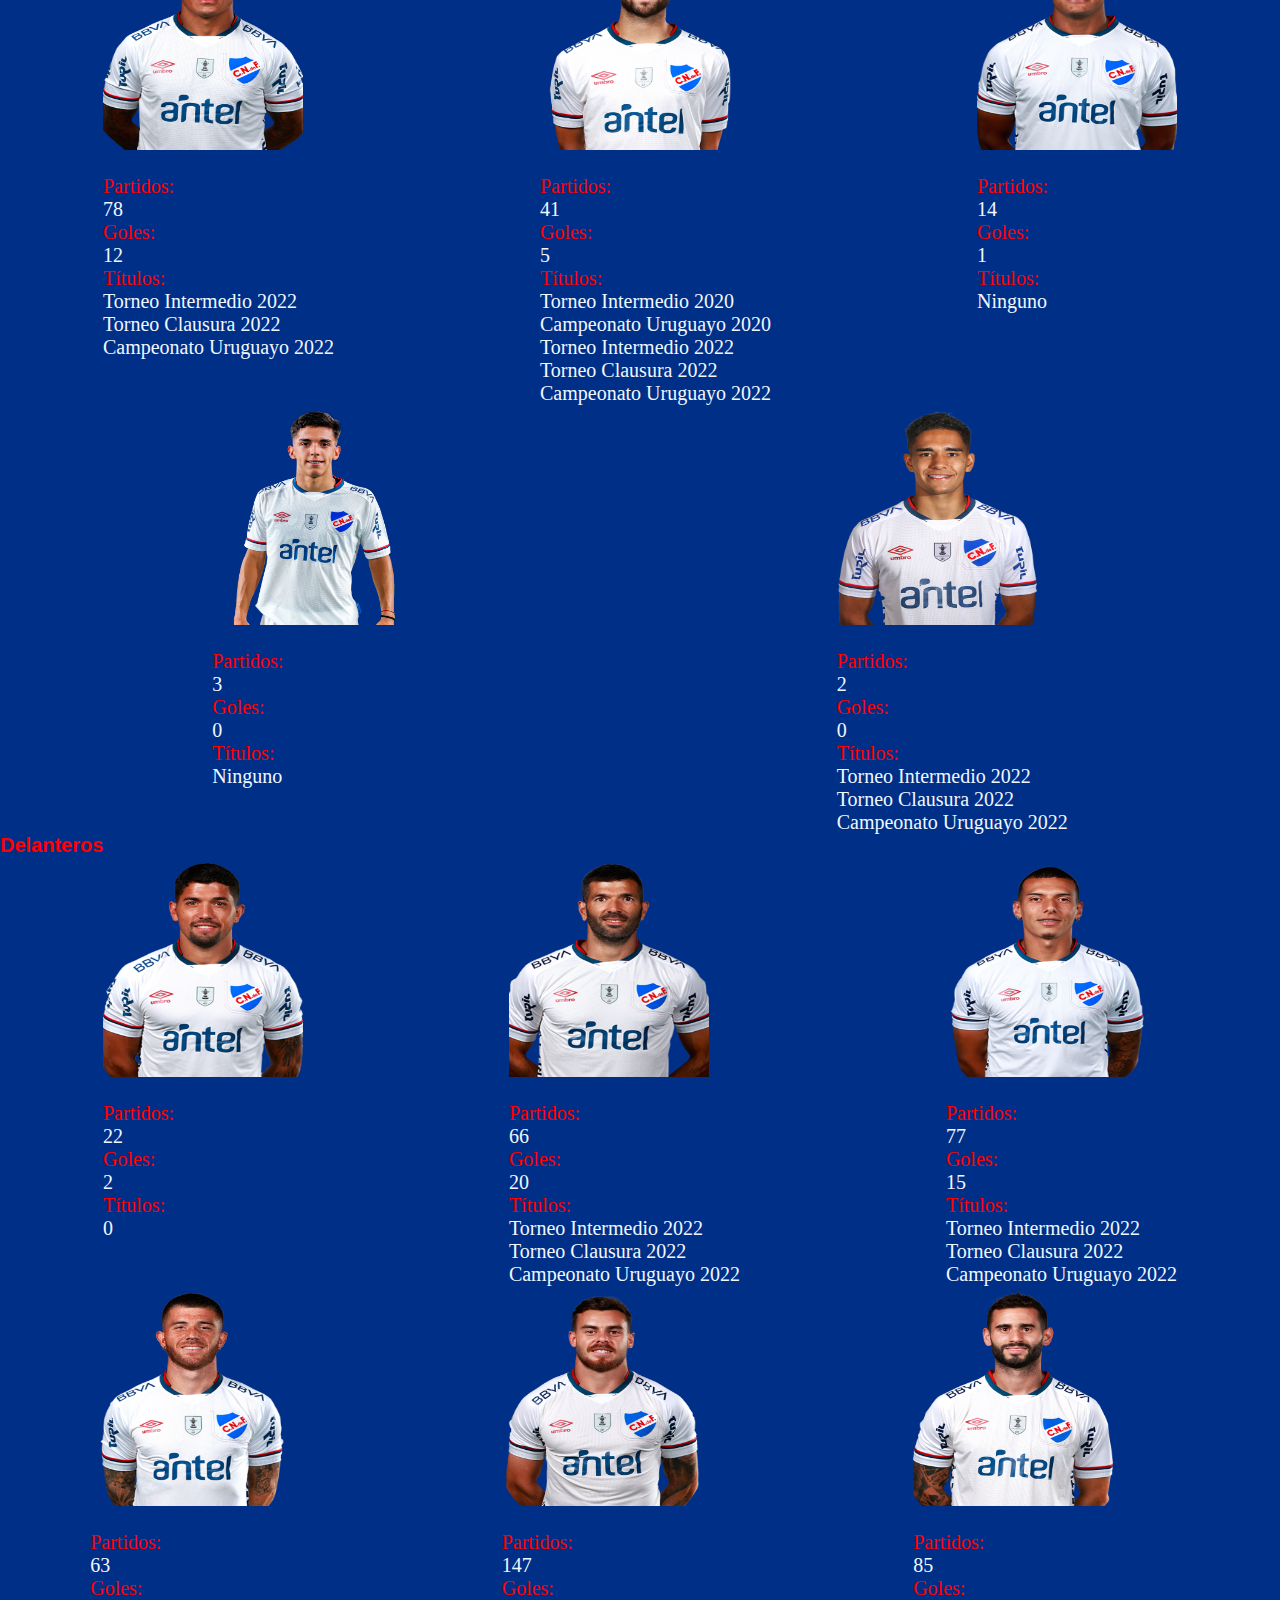
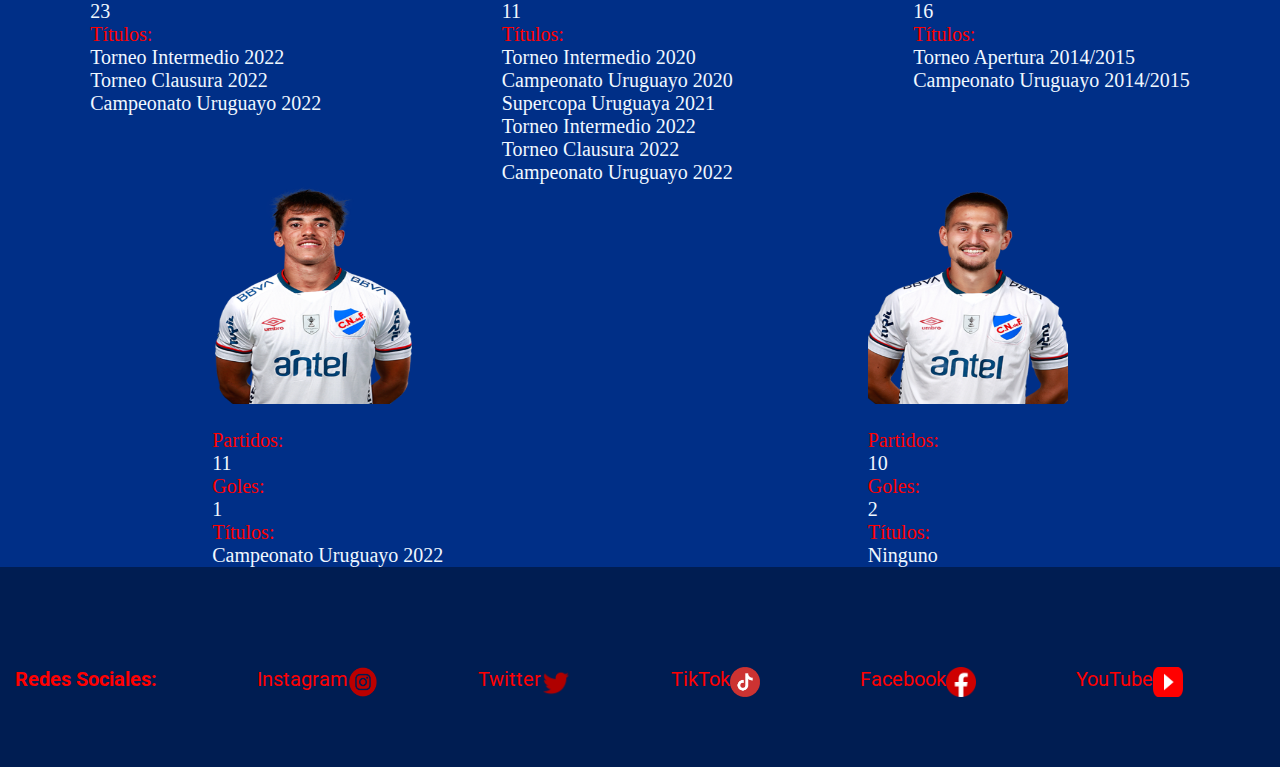
<file: paginas/jugadoresActuales.html>
<!DOCTYPE html>
<html lang="es">
<head>
    <meta charset="UTF-8">
    <meta http-equiv="X-UA-Compatible" content="IE=edge">
    <meta name="viewport" content="width=device-width, initial-scale=1.0">
    <title>Jugadores 2023</title>
    <link rel="shortcut icon" href="../multimedia/Escudo_actual_bolso.png" type="image/x-icon">
    <link href="https://cdn.jsdelivr.net/npm/bootstrap@5.3.0/dist/css/bootstrap.min.css" rel="stylesheet" integrity="sha384-9ndCyUaIbzAi2FUVXJi0CjmCapSmO7SnpJef0486qhLnuZ2cdeRhO02iuK6FUUVM" crossorigin="anonymous">
    <script src="https://cdn.jsdelivr.net/npm/bootstrap@5.3.0/dist/js/bootstrap.bundle.min.js" integrity="sha384-geWF76RCwLtnZ8qwWowPQNguL3RmwHVBC9FhGdlKrxdiJJigb/j/68SIy3Te4Bkz" crossorigin="anonymous"></script>
    <link rel="stylesheet" href="../scss/styles.css">
    <!--google fonts --> 
    <link rel="preconnect" href="https://fonts.googleapis.com">
    <link rel="preconnect" href="https://fonts.gstatic.com" crossorigin>
    <link href="https://fonts.googleapis.com/css2?family=Roboto:ital,wght@0,700;1,900&display=swap" rel="stylesheet">
    <!--description --> 
    <meta name="description" content="Pagina sobre el Club Nacional de Football, actualidad e historia.">
    <!--keywords --> 
    <meta name="keywords" content="Nacional, Club Nacional de Football, Gran Parque Central, Jugadores de Nacional, Partidos de Nacional, el mas grande de Uruguay, Nacional 2023, cndef, futbol uruguayo, plantel de nacional">
</head>
<body>
    <header class="header">
        <div class="logo">
<!---->   <a href="../index.html"><img src="../multimedia/escudo_actual_bolso.png" alt="Escudo De Nacional"> </a>
        </div>
        <nav>
            <ul class="nav-links">
                <li><a href="../paginas/jugadoresActuales.html">Jugadores</a></li>
                <li><a href="../paginas/partidos2023.html">Partidos</a></li>
                <li><a href="../paginas/entrevistas.html">Entrevistas</a></li>
                <li><a href="../paginas/granParqueCentral.html">Gran Parque Central</a></li>
            </ul>
        </nav>


<!---->        <a onclick="openNav()" class="menu" href="#"><button>Menu</button></a>

<!---->        <div id="mobile-menu" class="overlay">
<!---->            <a onclick="closeNav()" href="" class="close">&times;</a>
<!---->            <div class="overlay-content">
<!---->                <a href="../paginas/jugadoresActuales.html">Jugadores</a>
<!---->                <a href="../paginas/partidos2023.html">Partidos</a>
<!---->                <a href="../paginas/entrevistas.html">Entrevistas</a>
<!---->                <a href="../paginas/granParqueCentral.html">Gran Parque Central</a>
<!---->            </div>
<!---->        </div>

    </header>
    <h1>Jugadores</h1>
        <div class="posiciones">
            <h2>Goleros</h2>
        </div>
            
        <section class="caja">
            <div class="jugador1">
            <img src="../multimedia/sergioRochet.png" alt="Sergio Rochet">
            <div class="datos">
                <li class="datosTitulo">Partidos:</li> 145
                <li class="datosTitulo">Goles:</li>0
                <li class="datosTitulo">Títulos:</li>Torneo Clausura 2019
                <li>Campeonato Uruguayo 2019</li>
                <li>Torneo Intermedio 2020</li>
                <li>Campeonato Uruguayo 2020</li>
                <li>Supercopa Uruguaya 2021</li>
                <li>Torneo Intermedio 2022</li>
                <li>Torneo Clausura 2022</li>
                <li>Campeonato Uruguayo 2022</li>
            </div>
            </div>
            <div class="jugador2">
                <img src="../multimedia/salvadorIchiazo.png" alt="Salvador Ichazo">
                <div class="datos">
                    <li class="datosTitulo">Partidos:</li>3
                    <li class="datosTitulo">Goles:</li>0
                    <li class="datosTitulo">Titulos:</li> Ninguno</li>
                </div>
            </div>
            <div class="jugador3">
                <img src="../multimedia/ignacioSuarez.png" alt="Ignacio Suarez">
                <div class="datos">
                    <li class="datosTitulo">Partidos:</li> 1
                    <li class="datosTitulo">Goles:</li> 0
                    <li class="datosTitulo">Titulos:</li>Torneo Clausura 2019
                    <li>Campeonato Uruguayo 2019</li>
                    <li>Torneo Intermedio 2020</li>
                    <li>Campeonato Uruguayo 2020</li>
                    <li>Campeonato Uruguayo 2022</li>
                </div>
            </div>
            
            </section>

                    <div class="posiciones">
                        <h2>Defensas</h2>
                    </div>

                    <section class="caja">
                        <div class="jugador1">
                        <img src="../multimedia/fabianNoguera.png" alt="Fabian Noguera">
                            <div class="datos">
                                <li class="datosTitulo">Partidos:</li> 11
                                <li class="datosTitulo">Goles:</li> 1
                                <li class="datosTitulo">Títulos:</li> Ninguno</li>
                            </div>
                        </div>
                        </div>
                        <div class="jugador2">
                            <img src="../multimedia/diegoPolenta.png" alt="Diego Polenta">
                            
                                <div class="datos">
                                    <li class="datosTitulo">Partidos:</li> 106
                                    <li class="datosTitulo">Goles:</li> 7
                                    <li class="datosTitulo">Títulos:</li> Supercopa Uruguaya 2021
                                    <li>Torneo Intermedio 2022</li>
                                    <li>Torneo Clausura 2022</li>
                                    <li>Campeonato Uruguayo 2022</li>
                                </div>
                        </div>
                        <div class="jugador3">
                            <img src="../multimedia/maximilianoPerg.png" alt="Maximiliano Perg">
                            <div class="datos">
                                <li class="datosTitulo">Partidos:</li> 1
                                <li class="datosTitulo">Goles:</li> 0
                                <li class="datosTitulo">Titulos:</li>Torneo Clausura 2019
                                <li>Campeonato Uruguayo 2019</li>
                                <li>Torneo Intermedio 2020</li>
                                <li>Campeonato Uruguayo 2020</li>
                                <li>Campeonato Uruguayo 2022</li>
                            </div>
                        </div>
                    </section>
                    <section class="caja">
                        <div class="jugador1">
                            <img src="../multimedia/danielBocanegra.png" alt="Daniel Bocanegra">
                                <div class="datos">
                                    <li class="datosTitulo">Partidos:</li> 11
                                    <li class="datosTitulo">Goles:</li> 1
                                    <li class="datosTitulo">Títulos:</li> Ninguno</li>
                                </div>
                            </div>
                            </div>
                            <div class="jugador2">
                                <img src="../multimedia/camiloCandido.png" alt="Camilo Candido">
                                
                                    <div class="datos">
                                        <li class="datosTitulo">Partidos:</li> 106
                                        <li class="datosTitulo">Goles:</li> 7
                                        <li class="datosTitulo">Títulos:</li> Supercopa Uruguaya 2021
                                        <li>Torneo Intermedio 2022</li>
                                        <li>Torneo Clausura 2022</li>
                                        <li>Campeonato Uruguayo 2022</li>
                                    </div>
                            </div>
                            <div class="jugador3">
                                <img src="../multimedia/christianAlmeida.png" alt="christian Almeida">
                                <div class="datos">
                                    <li class="datosTitulo">Partidos:</li> 1
                                    <li class="datosTitulo">Goles:</li> 0
                                    <li class="datosTitulo">Titulos:</li>Torneo Clausura 2019
                                    <li>Campeonato Uruguayo 2019</li>
                                    <li>Torneo Intermedio 2020</li>
                                    <li>Campeonato Uruguayo 2020</li>
                                    <li>Campeonato Uruguayo 2022</li>
                                </div>
                            </div>
                        </section>
                        <section class="caja">
                            <div class="jugador1">
                                <img src="../multimedia/leandroLozano.png" alt="leandro Lozano">
                                <div class="datos">
                                    <li class="datosTitulo">Partidos:</li> 66
                                    <li class="datosTitulo">Goles:</li> 2
                                    <li class="datosTitulo">Títulos:</li> Torneo Intermedio 2022
                                    <li>Torneo Clausura 2022</li>
                                    <li>Campeonato Uruguayo 2022</li>
                                </div>
                                </div>
                                </div>
                            </section>

                    <div class="posiciones">
                        <h2>Centrocampistas</h2>
                    </div>
            
                    <section class="caja">
                        <div class="jugador1">
                            <img src="../multimedia/yonatanRodriguez.png" alt="">
                            <div class="datos">
                            <li class="datosTitulo">Partidos:</li> 58
                            <li class="datosTitulo">Goles:</li> 3
                            <li class="datosTitulo">Títulos:</li> Torneo Intermedio 2022
                            <li>Torneo Clausura 2022</li>
                            <li>Campeonato Uruguayo 2022</li>
                        </div>
                            </div>
                            </div>
                            <div class="jugador2">
                                <img src="../multimedia/santiagoCaartagena.png" alt="">
                                    <div class="datos">
                                        <li class="datosTitulo">Partidos:</li> 18
                                        <li class="datosTitulo">Goles:</li> 1
                                        <li class="datosTitulo">Títulos:</li> Torneo Intermedio 2020
                                        <li>Campeonato Uruguayo 2020</li>
                                    </div>
                            </div>
                            <div class="jugador3">
                                <img src="../multimedia/marcosMontiel.png" alt="">
                                <div class="datos">
                                    <li class="datosTitulo">Partidos:</li> 24
                                    <li class="datosTitulo">Goles:</li> 2
                                    <li class="datosTitulo">Títulos:</li> Ninguno
                                </div>
                            </div>
                        </section>

                        <section class="caja">
                            <div class="jugador1">
                                <img src="../multimedia/diegoRodriguez.png" alt="">
                                <div class="datos">
                                    <li class="datosTitulo">Partidos:</li> 82
                                    <li class="datosTitulo">Goles:</li> 2
                                    <li class="datosTitulo">Títulos:</li> Torneo Intermedio 2022
                                    <li>Torneo Clausura 2022</li>
                                    <li>Campeonato Uruguayo 2022</li>
                                </div>
                                </div>
                                </div>
                                <div class="jugador2">
                                    <img src="../multimedia/franciscoGinella.png" alt="">
                                    <div class="datos">
                                        <li class="datosTitulo">Partidos:</li> 22
                                        <li class="datosTitulo">Goles:</li> 1
                                        <li class="datosTitulo">Títulos:</li> Torneo Clausura 2022
                                        <li>Campeonato Uruguayo 2022</li>
                                    </div>
                                </div>
                                <div class="jugador3">
                                    <img src="../multimedia/renzoSanchez.png" alt="">
                                    <div class="datos">
                                        <li class="datosTitulo">Partidos:</li> 8
                                        <li class="datosTitulo">Goles:</li> 1
                                        <li class="datosTitulo">Títulos:</li> Torneo Clausura 2022
                                        <li>Campeonato Uruguayo 2022</li>
                                    </div>
                                </div>
                            </section>

                            <section class="caja">
                                <div class="jugador1">
                                    <img src="../multimedia/diegoZabala.png" alt="">
                                    <div class="datos"> 
                                        <li class="datosTitulo">Partidos:</li> 78
                                        <li class="datosTitulo">Goles:</li> 12
                                        <li class="datosTitulo">Títulos:</li> Torneo Intermedio 2022
                                        <li>Torneo Clausura 2022</li>
                                        <li>Campeonato Uruguayo 2022</li>
                                    </div>
                                    </div>
                                    </div>
                                    <div class="jugador2">
                                        <img src="../multimedia/manuelMonzeglio.png" alt="">
                                        <div class="datos">
                                            <li class="datosTitulo">Partidos:</li> 41
                                            <li class="datosTitulo">Goles:</li> 5
                                            <li class="datosTitulo">Títulos:</li> Torneo Intermedio 2020
                                            <li>Campeonato Uruguayo 2020</li>
                                            <li>Torneo Intermedio 2022</li>
                                            <li>Torneo Clausura 2022</li>
                                            <li>Campeonato Uruguayo 2022</li>
                                        </div>
                                    </div>
                                    <div class="jugador3">
                                        <img src="../multimedia/lucasMorales.png" alt="">
                                        <div class="datos">
                                            <li class="datosTitulo">Partidos:</li> 14
                                            <li class="datosTitulo">Goles:</li> 1
                                            <li class="datosTitulo">Títulos:</li> Ninguno
                                        </div>
                                    </div>
                                </section>

                                <section class="caja">
                                    <div class="jugador1">
                                        <img src="../multimedia/thiagoHelguera.png" alt="">
                                            <div class="datos">
                                                <li class="datosTitulo">Partidos:</li> 3
                                                <li class="datosTitulo">Goles:</li> 0
                                                <li class="datosTitulo">Títulos:</li> Ninguno
                                            </div>
                                        </div>

                                        <div class="jugador2">
                                            <img src="../multimedia/rodrigoChagas.png" alt="">
                                            <div class="datos">
                                                <li class="datosTitulo">Partidos:</li> 2
                                                <li class="datosTitulo">Goles:</li> 0
                                                <li class="datosTitulo">Títulos:</li> Torneo Intermedio 2022
                                                <li>Torneo Clausura 2022</li>
                                                <li>Campeonato Uruguayo 2022</li>
                                            </div>
                                        </div>
                                    </section>


                    <div class="posiciones">
                        <h2>Delanteros</h2>
                    </div>
                    <section class="caja">
                        <div class="jugador1">
                            <img src="../multimedia/federicoMartinez.png" alt="">
                            <div class="datos">
                                <li class="datosTitulo">Partidos:</li> 22
                                <li class="datosTitulo">Goles:</li> 2
                                <li class="datosTitulo">Títulos:</li> 0
                            </div>
                            </div>
                            </div>
                            <div class="jugador2">
                                <img src="../multimedia/emmanuelGigliotti.png" alt="">
                                <div class="datos">
                                    <li class="datosTitulo">Partidos:</li> 66
                                    <li class="datosTitulo">Goles:</li> 20
                                    <li class="datosTitulo">Títulos:</li> Torneo Intermedio 2022
                                    <li>Torneo Clausura 2022</li>
                                    <li>Campeonato Uruguayo 2022</li>
                                </div>
                            </div>
                            <div class="jugador3">
                                <img src="../multimedia/francoFagundez.png" alt="">
                                <div class="datos">
                                    <li class="datosTitulo">Partidos:</li> 77
                                    <li class="datosTitulo">Goles:</li> 15
                                    <li class="datosTitulo">Títulos:</li> Torneo Intermedio 2022
                                    <li>Torneo Clausura 2022</li>
                                    <li>Campeonato Uruguayo 2022</li>
                                </div>
                            </div>
                        </section>

                        <section class="caja">
                            <div class="jugador1">
                                <img src="../multimedia/ignacioRamirez.png" alt="">
                                <div class="datos">
                                    <li class="datosTitulo">Partidos:</li> 63
                                    <li class="datosTitulo">Goles:</li> 23
                                    <li class="datosTitulo">Títulos:</li> Torneo Intermedio 2022
                                    <li>Torneo Clausura 2022</li>
                                    <li>Campeonato Uruguayo 2022</li>
                                </div>
                                </div>
                                </div>
                                <div class="jugador2">
                                    <img src="../multimedia/alfonsoTrezza.png" alt="">
                                    <div class="datos">
                                        <li class="datosTitulo">Partidos:</li> 147
                                        <li class="datosTitulo">Goles:</li> 11
                                        <li class="datosTitulo">Títulos:</li> Torneo Intermedio 2020
                                        <li>Campeonato Uruguayo 2020</li>
                                        <li>Supercopa Uruguaya 2021</li>
                                        <li>Torneo Intermedio 2022</li>
                                        <li>Torneo Clausura 2022</li>
                                        <li>Campeonato Uruguayo 2022</li>
                                    </div>
                                </div>
                                <div class="jugador3">
                                    <img src="../multimedia/gastonPereiro.png" alt="">
                                    <div class="datos">
                                        <li class="datosTitulo">Partidos:</li> 85
                                        <li class="datosTitulo">Goles:</li> 16
                                        <li class="datosTitulo">Títulos:</li> Torneo Apertura 2014/2015
                                        <li>Campeonato Uruguayo 2014/2015</li>
                                    </div>
                                </div>
                            </section>

                            <section class="caja">
                                <div class="jugador1">
                                    <img src="../multimedia/juanGutierrez.png" alt="">
                                    <div class="datos">
                                        <li class="datosTitulo">Partidos:</li> 11
                                        <li class="datosTitulo">Goles:</li> 1
                                        <li class="datosTitulo">Títulos:</li> Campeonato Uruguayo 2022
                                    </div>
                                    </div>
                                    </div>
                                    <div class="jugador2">
                                        <img src="../multimedia/brunoDamiani.png" alt="">
                                        <div class="datos">
                                            <li class="datosTitulo">Partidos:</li> 10
                                            <li class="datosTitulo">Goles:</li> 2
                                            <li class="datosTitulo">Títulos:</li> Ninguno
                                        </div>
                                    </div>
            </section>
            <footer>
                <h4 class="letrarojaFooter">Redes Sociales:</h4>
                    <div class="footer">
                        <a href="https://www.instagram.com/nacional/" class="links2">Instagram</a>
                        <img  src="../multimedia/instagramRojo.png" alt="logo de instagram">
                        <a href="https://twitter.com/Nacional" class="links2">Twitter</a>
                        <img  src="../multimedia/logoTwitter.png" alt="logo de twitter">
                        <a href="https://www.tiktok.com/@nacional" class="links2">TikTok</a>
                        <img  src="../multimedia/tiktokLogo.png" alt="logo de tiktok">
                        <a href="https://www.facebook.com/nacional/" class="links2">Facebook</a>
                        <img  src="../multimedia/facebookLogo.png" alt="logo de facebook">
                        <a href="https://www.youtube.com/@ClubNacionalDeFootball" class="links2">YouTube</a>
                        <img src="../multimedia/logoYoutube2.webp" alt="logo de youtube">
                    </div>
            </footer>
        <script type="text/javascript" src="../nav.js"></script>
</body>
</html>
</file>
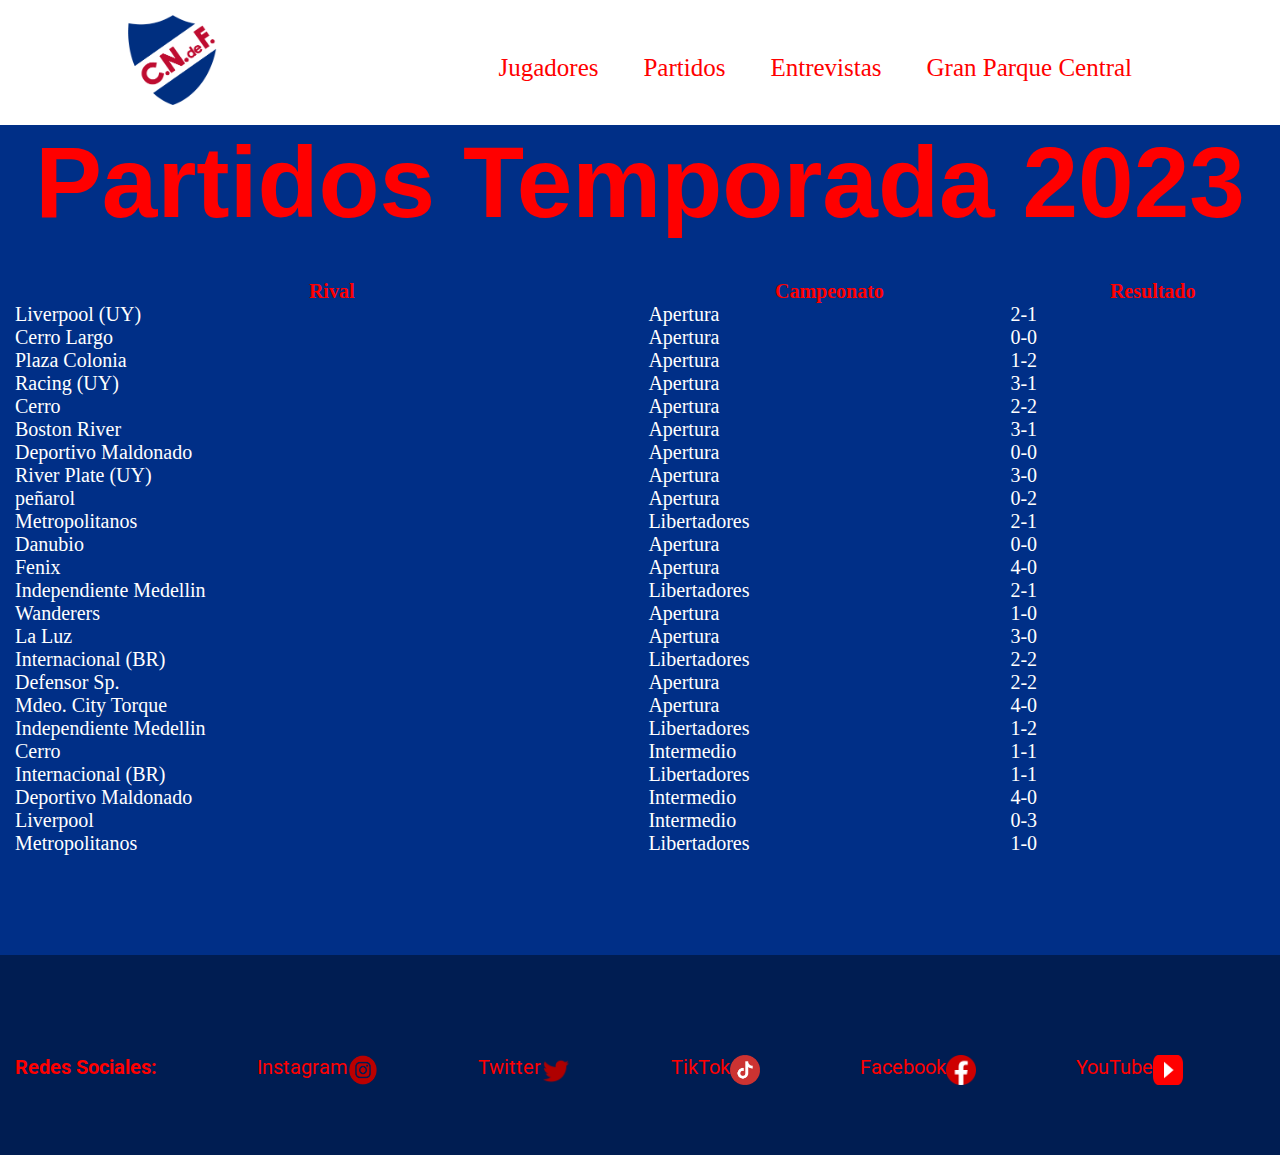
<file: paginas/partidos2023.html>
<!DOCTYPE html>
<html lang="es">
<head>
    <meta charset="UTF-8">
    <meta http-equiv="X-UA-Compatible" content="IE=edge">
    <meta name="viewport" content="width=device-width, initial-scale=1.0">
    <title>Partidos 2023</title>
    <link rel="shortcut icon" href="../multimedia/Escudo_actual_bolso.png" type="image/x-icon">
    <link href="https://cdn.jsdelivr.net/npm/bootstrap@5.3.0/dist/css/bootstrap.min.css" rel="stylesheet" integrity="sha384-9ndCyUaIbzAi2FUVXJi0CjmCapSmO7SnpJef0486qhLnuZ2cdeRhO02iuK6FUUVM" crossorigin="anonymous">
    <script src="https://cdn.jsdelivr.net/npm/bootstrap@5.3.0/dist/js/bootstrap.bundle.min.js" integrity="sha384-geWF76RCwLtnZ8qwWowPQNguL3RmwHVBC9FhGdlKrxdiJJigb/j/68SIy3Te4Bkz" crossorigin="anonymous"></script>
    <link rel="stylesheet" href="../scss/styles.css">
    <!--google fonts --> 
    <link rel="preconnect" href="https://fonts.googleapis.com">
    <link rel="preconnect" href="https://fonts.gstatic.com" crossorigin>
    <link href="https://fonts.googleapis.com/css2?family=Roboto:ital,wght@0,700;1,900&display=swap" rel="stylesheet">
    <!--description --> 
    <meta name="description" content="Pagina sobre el Club Nacional de Football, actualidad e historia.">
    <!--keywords --> 
    <meta name="keywords" content="Nacional, Club Nacional de Football, Gran Parque Central, Jugadores de Nacional, Partidos de Nacional, el mas grande de Uruguay, Nacional 2023, cndef, futbol uruguayo, nacional temporada 2023, ">
</head>
    <body>
        <header class="header">
            <div class="logo">
    <!---->   <a href="../index.html"><img src="../multimedia/escudo_actual_bolso.png" alt="Escudo De Nacional"> </a>
            </div>
            <nav>
                <ul class="nav-links">
                    <li><a href="../paginas/jugadoresActuales.html">Jugadores</a></li>
                    <li><a href="../paginas/partidos2023.html">Partidos</a></li>
                    <li><a href="../paginas/entrevistas.html">Entrevistas</a></li>
                    <li><a href="../paginas/granParqueCentral.html">Gran Parque Central</a></li>
                </ul>
            </nav>
    
    
    <!---->        <a onclick="openNav()" class="menu" href="#"><button>Menu</button></a>
    
    <!---->        <div id="mobile-menu" class="overlay">
    <!---->            <a onclick="closeNav()" href="" class="close">&times;</a>
    <!---->            <div class="overlay-content">
    <!---->                <a href="../paginas/jugadoresActuales.html">Jugadores</a>
    <!---->                <a href="../paginas/partidos2023.html">Partidos</a>
    <!---->                <a href="../paginas/entrevistas.html">Entrevistas</a>
    <!---->                <a href="../paginas/granParqueCentral.html">Gran Parque Central</a>
    <!---->            </div>
    <!---->        </div>
    
        </header>

        <h1>Partidos Temporada 2023</h1>
        <table class="tabla"> 
            <tr>
                <th>Rival</th>
                <th>Campeonato</th>
                <th>Resultado</th>
            </tr>
            <tr>
                <td>Liverpool (UY)</td>
                <td>Apertura</td>
                <td>2-1</td>
            </tr>
            <tr>
                <td>Cerro Largo</td>
                <td>Apertura</td>
                <td>0-0</td>
            </tr>
            <tr>
                <td>Plaza Colonia</td>
                <td>Apertura</td>
                <td>1-2</td>
            </tr>
            <tr>
                <td>Racing (UY)</td>
                <td>Apertura</td>
                <td>3-1</td>
            </tr>
            <tr>
                <td>Cerro</td>
                <td>Apertura</td>
                <td>2-2</td>
            </tr>
            <tr>
                <td>Boston River</td>
                <td>Apertura</td>
                <td>3-1</td>
            </tr>
            <tr>
                <td>Deportivo Maldonado</td>
                <td>Apertura</td>
                <td>0-0</td>
            </tr>
            <tr>
                <td>River Plate (UY)</td>
                <td>Apertura</td>
                <td>3-0</td>
            </tr>
            <tr>
                <td>peñarol</td>
                <td>Apertura</td>
                <td>0-2</td>
            </tr>
            <tr>
                <td>Metropolitanos</td>
                <td>Libertadores</td>
                <td>2-1</td>
            </tr>
            <tr>
                <td>Danubio</td>
                <td>Apertura</td>
                <td>0-0</td>
            </tr>
            <tr>
                <td>Fenix</td>
                <td>Apertura</td>
                <td>4-0</td>
            </tr>
            <tr>
                <td>Independiente Medellin</td>
                <td>Libertadores</td>
                <td>2-1</td>
            </tr>
            <tr>
                <td>Wanderers</td>
                <td>Apertura</td>
                <td>1-0</td>
            </tr>
            <tr>
                <td>La Luz</td>
                <td>Apertura</td>
                <td>3-0</td>
            </tr>
            <tr>
                <td>Internacional (BR)</td>
                <td>Libertadores</td>
                <td>2-2</td>
            </tr>
            <tr>
                <td>Defensor Sp.</td>
                <td>Apertura</td>
                <td>2-2</td>
            </tr>
            <tr>
                <td>Mdeo. City Torque</td>
                <td>Apertura</td>
                <td>4-0</td>
            </tr>
            <tr>
                <td>Independiente Medellin</td>
                <td>Libertadores</td>
                <td>1-2</td>
            </tr>
            <tr>
                <td>Cerro</td>
                <td>Intermedio</td>
                <td>1-1</td>
            </tr>
            <tr>
                <td>Internacional (BR)</td>
                <td>Libertadores</td>
                <td>1-1</td>
            </tr>
            <tr>
                <td>Deportivo Maldonado</td>
                <td>Intermedio</td>
                <td>4-0</td>
            </tr>
            <tr>
                <td>Liverpool</td>
                <td>Intermedio</td>
                <td>0-3</td>
            </tr>
            <tr>
                <td>Metropolitanos</td>
                <td>Libertadores</td>
                <td>1-0</td>
            </tr>
        </table>
        
        <footer>
            <h4 class="letrarojaFooter">Redes Sociales:</h4>
                <div class="footer">
                    <a href="https://www.instagram.com/nacional/" class="links2">Instagram</a>
                    <img  src="../multimedia/instagramRojo.png" alt="logo de instagram">
                    <a href="https://twitter.com/Nacional" class="links2">Twitter</a>
                    <img  src="../multimedia/logoTwitter.png" alt="logo de twitter">
                    <a href="https://www.tiktok.com/@nacional" class="links2">TikTok</a>
                    <img  src="../multimedia/tiktokLogo.png" alt="logo de tiktok">
                    <a href="https://www.facebook.com/nacional/" class="links2">Facebook</a>
                    <img  src="../multimedia/facebookLogo.png" alt="logo de facebook">
                    <a href="https://www.youtube.com/@ClubNacionalDeFootball" class="links2">YouTube</a>
                    <img src="../multimedia/logoYoutube2.webp" alt="logo de youtube">
                </div>
        </footer>
        <script type="text/javascript" src="../nav.js"></script>
    </body>
</html>
</file>
<file: scss/styles.css>
@import url(../css/estilos.css);
.texto, .texto .texto2 {
  color: aliceblue;
  font-family: "Gill Sans", "Gill Sans MT", Calibri, "Trebuchet MS", sans-serif;
  margin-bottom: 20px;
}
.letrarojaFooter, .links2 {
  color: red;
  font-family: "Roboto", sans-serif;
  display: flex;
}

.jugador1 {
  display: flex;
  flex-direction: column;
}

.jugador2 {
  display: flex;
  flex-direction: column;
}

.jugador3 {
  display: flex;
  flex-direction: column;
}

.centrocampistasImagen {
  display: flex;
  width: 200px;
  height: 200px;
}

.delanterosImagen {
  display: flex;
  width: 200px;
  height: 200px;
}/*# sourceMappingURL=styles.css.map */
</file>
